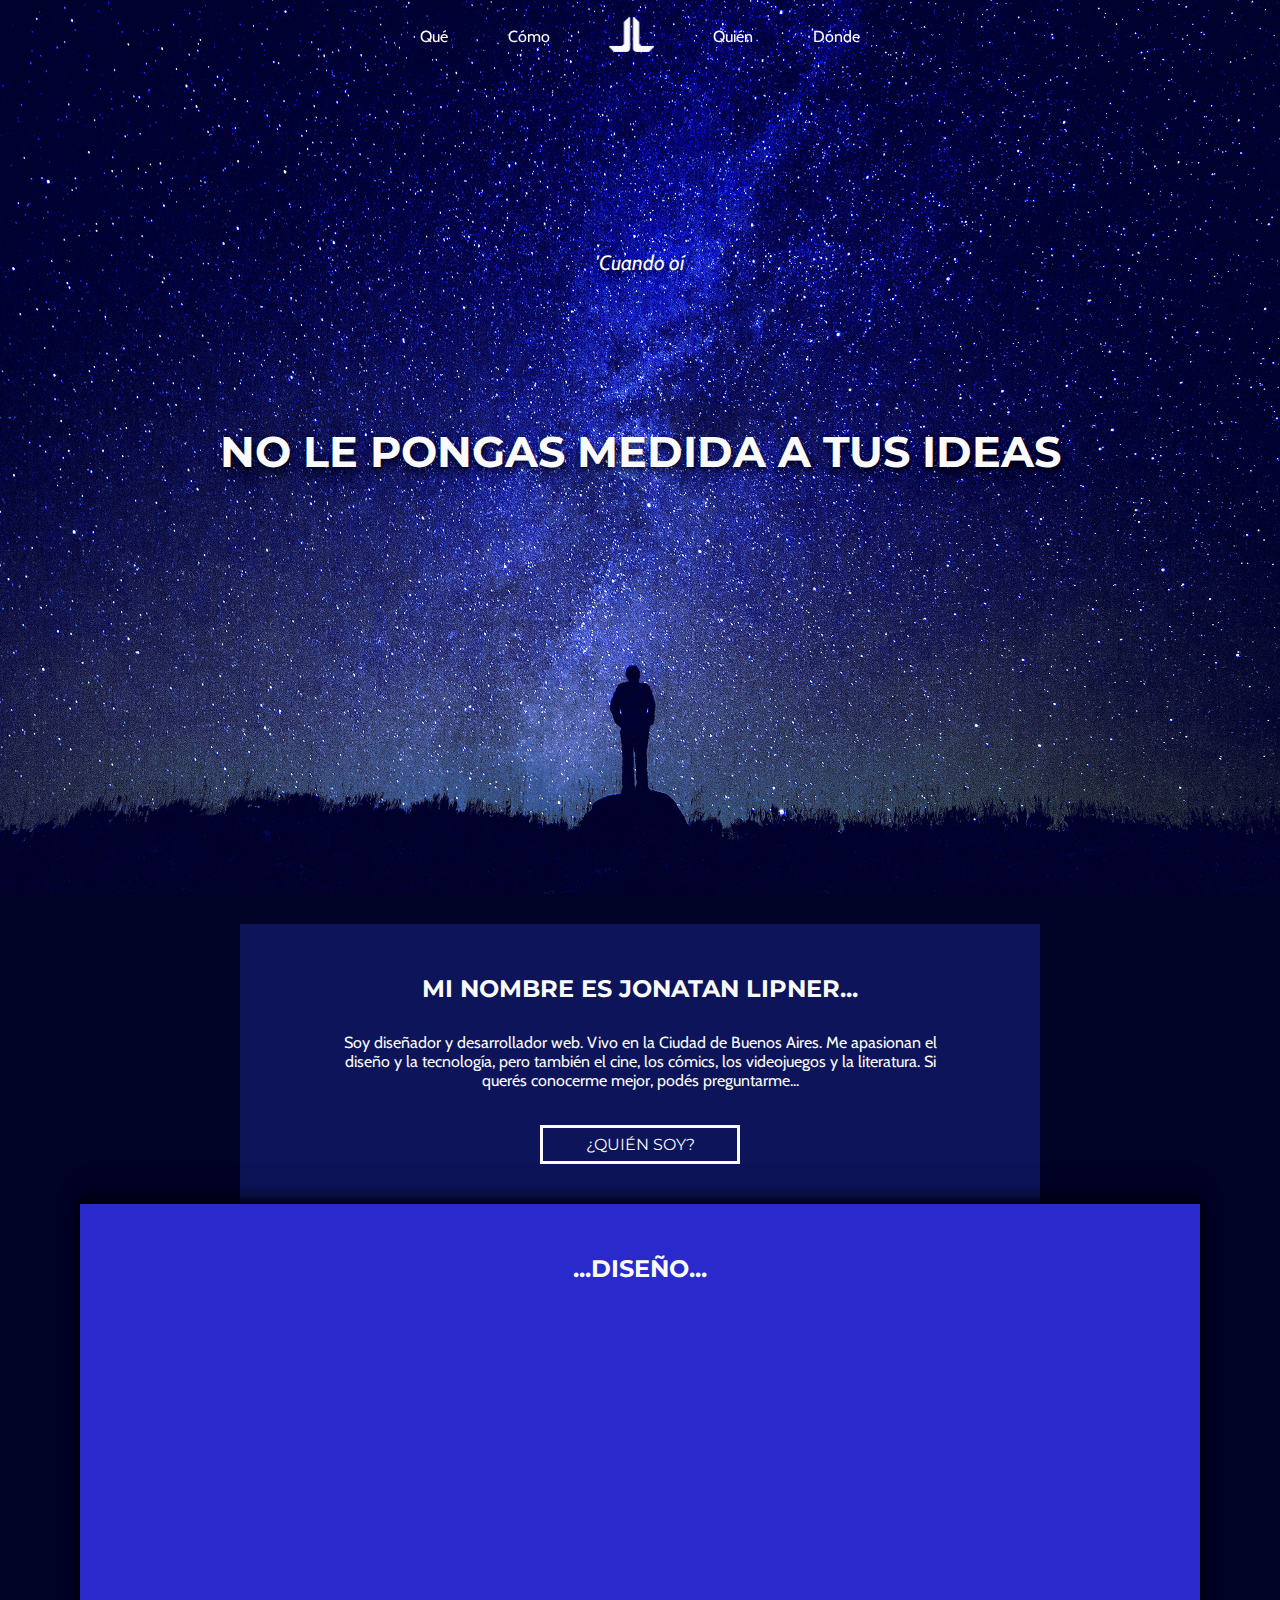
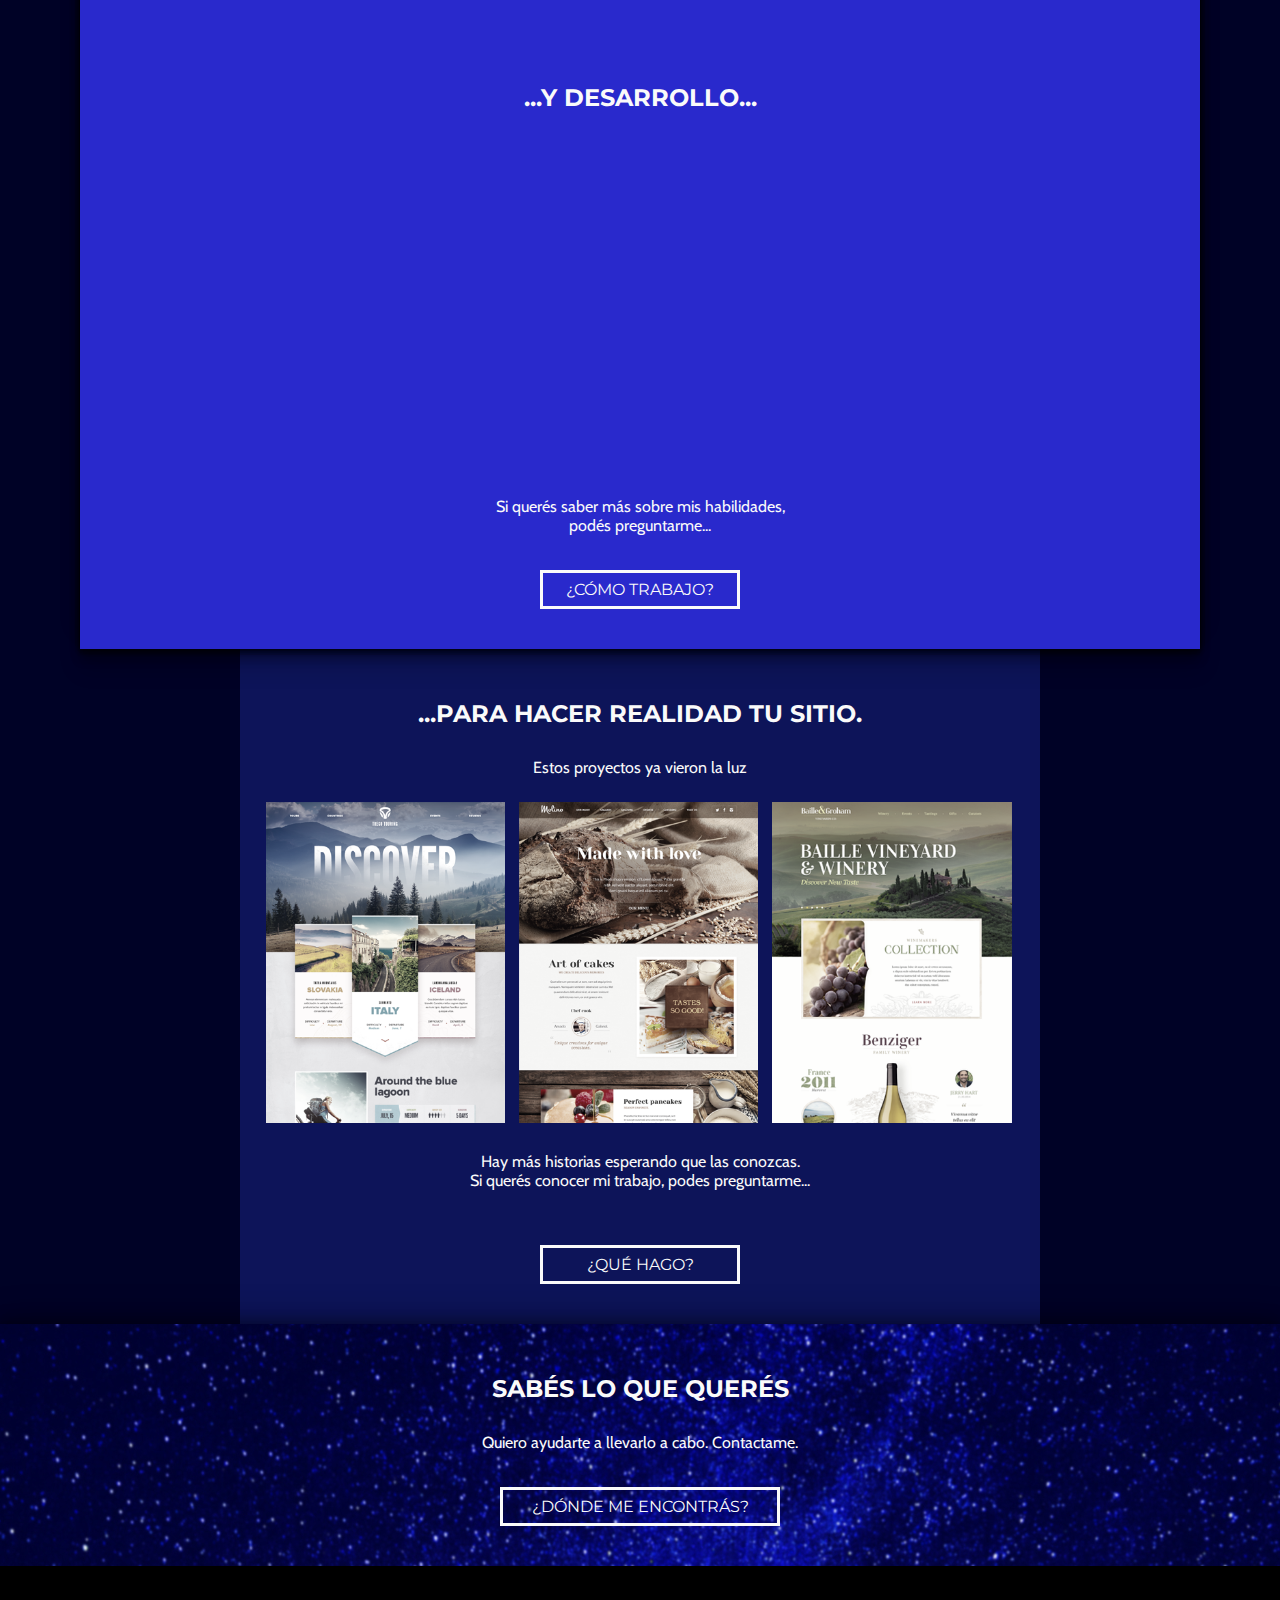
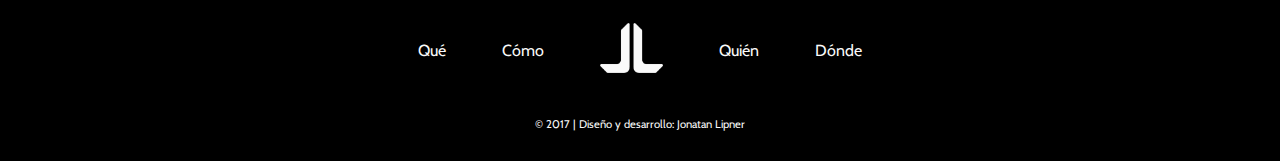
<file: index.html>
<!DOCTYPE html>
<html lang="es">
<head>
	<meta charset="utf-8">
	<link rel="icon" type="image/png" href="img/favico.png">
	<meta name="viewport" content="width=device-width, initial-scale=1.0">
	<link href="https://fonts.googleapis.com/css?family=Montserrat:700|Cabin:400,400i" rel="stylesheet"> 
	<link rel="stylesheet" type="text/css" href="stylesheets/general.css">
	<link rel="stylesheet" type="text/css" href="stylesheets/pages.css">
	<link rel="stylesheet" type="text/css" href="stylesheets/mobile.css">
	<title>Jonatan Lipner Web</title>
</head>
<body class="index">
	<header>
		<div class="head">
			<nav class="menu" id="menu">
				<ul>
					<li><a href="pages/what.html">Qué</a></li>
					<li><a href="pages/how.html">Cómo</a></li>
					<li><a href="index.html"><img src="img/logo.png" alt="Home"></a></li>
					<li><a href="pages/who.html">Quién</a></li>
					<li><a href="pages/where.html">Dónde</a></li>
				</ul>
			</nav>
		</div>
	</header>
	<div class="container">
		<div class="introcon">
			<div class="intro">
				<div class="poemcon">
					<p><span class="typed"></span>
						<!--"Cuando oí al docto astrónomo, cuando las pruebas, las figuras, fueron distribuidas en columnas ante mí, cuando me presentaron los gráficos y diagramas para sumarlos, dividirlos y medirlos, cuando sentado oí al astrónomo en la sala de lectura donde daba su conferencia entre muchos aplausos, cuán pronto e inexplicablemente me sentí cansado y harto; hasta que me levanté y me escabullí para deambular por mi cuenta, en el místico aire húmedo de la noche, y de tanto en tanto, contemplaba en perfecto silencio las estrellas."-->
					</p>
				</div>
				<div class="introtag">
					<h1>NO LE PONGAS MEDIDA A TUS IDEAS</h1>
				</div>
			</div>
		</div>
		<div class="levelone whobox">
			<h2>MI NOMBRE ES JONATAN LIPNER...</h2>
			<div class="bodytext">
				<p>Soy diseñador y desarrollador web. Vivo en la Ciudad de Buenos Aires.
					Me apasionan el diseño y la tecnología, pero también el cine, 
					los cómics, los videojuegos y la literatura.
					Si querés conocerme mejor, podés preguntarme...
				</p>
			</div>	
			<a href="pages/who.html">¿QUIÉN SOY?</a>
		</div>
		<div class="leveltwo howbox">
			<h2>...DISEÑO...</h2>
			<div class="design-devbox">
				<div class="levelthree desdev-box left">
					<nav class="indexdev">
						<ul>
							<li>
								<div class="cardcon">									<div class="card">
										<div class="front">
											<img src="img/index/stepone.jpg" alt="Tomo nota de tus ideas">
										</div>
										<div class="back">
											<img src="img/index/steponetext.jpg" alt="Tomo nota de tus ideas">
										</div>
									</div>
								</div>
							</li>
							<li>
								<div class="cardcon">
									<div class="card">
										<div class="front">
											<img src="img/index/steptwo.jpg" alt="Hago un boceto de tu proyecto">
										</div>
										<div class="back">
											<img src="img/index/steptwotext.jpg" alt="Hago un boceto de tu proyecto">
										</div>
									</div>
								</div>
							</li>
							<li>
								<div class="cardcon">
									<div class="card">
										<div class="front">
											<img src="img/index/stepthree.jpg" alt="Creo el diseño final en Photoshop">
										</div>
										<div class="back">
											<img src="img/index/stepthreetext.jpg" alt="Creo el diseño final en Photoshop">
										</div>
									</div>
								</div>
							</li>
						</ul>
					</nav>
				</div>
			</div>
			<h2>...Y DESARROLLO...</h2>
			<div class="design-devbox">
				<div class="levelthree desdev-box right">
					<nav class="indexdev">
						<ul>
							<li>
								<div class="cardcon">
									<div class="card">
										<div class="front">
											<img src="img/index/toolone.jpg" alt="HTML5 y CSS3 para el contenido y la forma">
										</div>
										<div class="back">
											<img src="img/index/toolonetext.jpg" alt="HTML5 y CSS3 para el contenido y la forma">
										</div>
									</div>
								</div>
							</li>
							<li>
								<div class="cardcon">
									<div class="card">
										<div class="front">
											<img src="img/index/tooltwo.jpg" alt="Javascript para darle vida">
										</div>
										<div class="back">
											<img src="img/index/tooltwotext.jpg" alt="Javascript para darle vida">
										</div>
									</div>	
								</div>
							</li>
							<li>
								<div class="cardcon">
									<div class="card">
										<div class="front">
											<img src="img/index/toolthree.jpg" alt="Y lo que necesites para destacar">
										</div>
										<div class="back">
											<img src="img/index/toolthreetext.jpg" alt="Y lo que necesites para destacar">
										</div>
									</div>	
								</div>
							</li>
						</ul>
					</nav>
				</div>
			</div>
			<div class="bodytext">
				<p>Si querés saber más sobre mis habilidades,<br>
				podés preguntarme...</p>
			</div>	
			<a href="pages/how.html">¿CÓMO TRABAJO?</a>
		</div>
		<div class="levelone whatbox">
			<h2>...PARA HACER REALIDAD TU SITIO.</h2>
			<p>Estos proyectos ya vieron la luz</p>
			<div class="projects">
				<img src="img/samples/sites/sitefive.png" alt="Sitio uno">
				<img src="img/samples/sites/sitefour.png" alt="Sitio dos">
				<img src="img/samples/sites/sitetwo.png" alt="Sitio tres">
			</div>
			<div class="bodytext">
				<p>Hay más historias esperando que las conozcas.<br> 
			Si querés conocer mi trabajo, podes preguntarme...</p>
			</div>
			<a href="pages/what.html">¿QUÉ HAGO?</a>	
		</div>
		<div class="levelone mobiwhatbox">
			<h2>...PARA HACER REALIDAD TU SITIO.</h2>
			<p>Estos proyectos ya vieron la luz</p>
			<div class="descriptimg">
				<div class="sample">
					<img class='img' data-project='bee' src="img/samples/sites/sitesix.png" alt="Imagen sitio">
					<img class='img' data-project='crow' src="img/samples/sites/sitetwo.png" alt="Imagen sitio">
					<img class='img selected' data-project='fox' src="img/samples/sites/sitefour.png" alt="Imagen sitio">
				</div>
				<nav class="sampleviews">
					<ul>
						<li class="button selected" data-project='fox'>Vista 1</li>
						<li class="button" data-project='bee'>Vista 2</li>
						<li class="button" data-project='crow'>Vista 3</li>
					</ul>
				</nav>	
			</div>
			<div class="bodytext">
				<p>Hay más historias esperando que las conozcas.<br> 
			Si querés conocer mi trabajo, podés preguntarme.</p>
			</div>
			<a href="pages/what.html">¿QUÉ HAGO?</a>	
		</div>
		<div class="levelone wherecon">
			<h2>SABÉS LO QUE QUERÉS</h2>
			<div class="bodytext">
				<p>Quiero ayudarte a llevarlo a cabo. Contactame.</p>
			</div>
			<div class="wherebutton">
				<a href="pages/where.html">¿DÓNDE ME ENCONTRÁS?</a>
			</div>	
		</div>
	</div>
	<footer>
		<div class="foot">
			<nav class="footnav">
				<ul>
					<li><a href="pages/what.html">Qué</a></li>
					<li><a href="pages/how.html">Cómo</a></li>
					<li><a href="index.html"><img src="img/logo.png" alt="Home"></a></li>
					<li><a href="pages/who.html">Quién</a></li>
					<li><a href="pages/where.html">Dónde</a></li>
				</ul>
			</nav>
			<p>&copy; 2017 | Diseño y desarrollo: Jonatan Lipner</p>
		</div>
	</footer>

	<script src="https://ajax.googleapis.com/ajax/libs/jquery/2.1.1/jquery.min.js"></script>
	<script src="js/javascript.js"></script>
	<script src='js/select.js'></script>
	<script src="js/typed.min.js"></script>
		<script> 
			var options = {
				strings: ["'Cuando oí al docto astrónomo,^350 cuando las pruebas,^350 las figuras,^350 fueron distribuidas en columnas ante mí,^350 cuando me presentaron los gráficos y diagramas para sumarlos,^350 dividirlos y medirlos,^350 cuando sentado oí al astrónomo en la sala de lectura donde daba su conferencia entre muchos aplausos,^350 cuán pronto e inexplicablemente me sentí cansado y harto;^350 hasta que me levanté y me escabullí para deambular por mi cuenta,^350 en el místico aire húmedo de la noche,^350 y de tanto en tanto,^350 contemplaba en perfecto silencio las estrellas.'"],
				typeSpeed: 45,
				showCursor: false
			}

			var typed = new Typed(".typed", options);
</script>
</body>
</html>
</file>
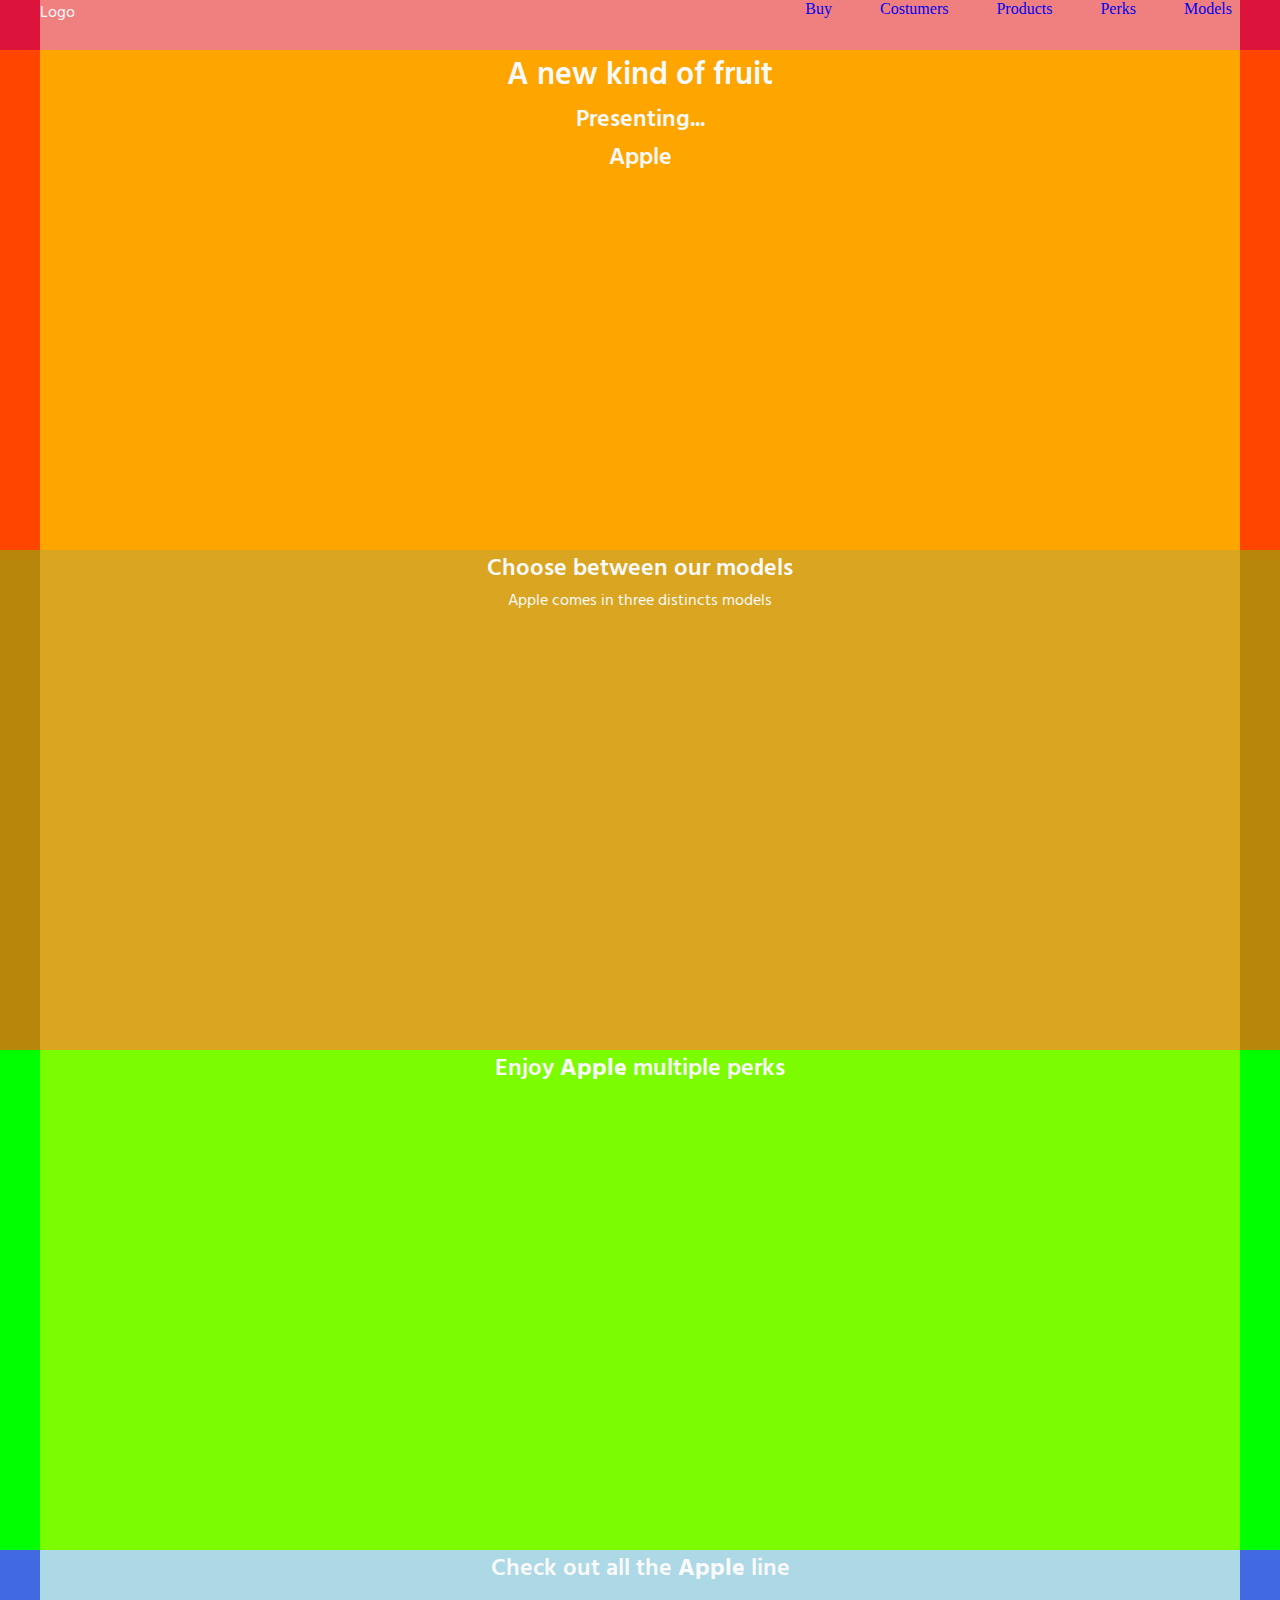
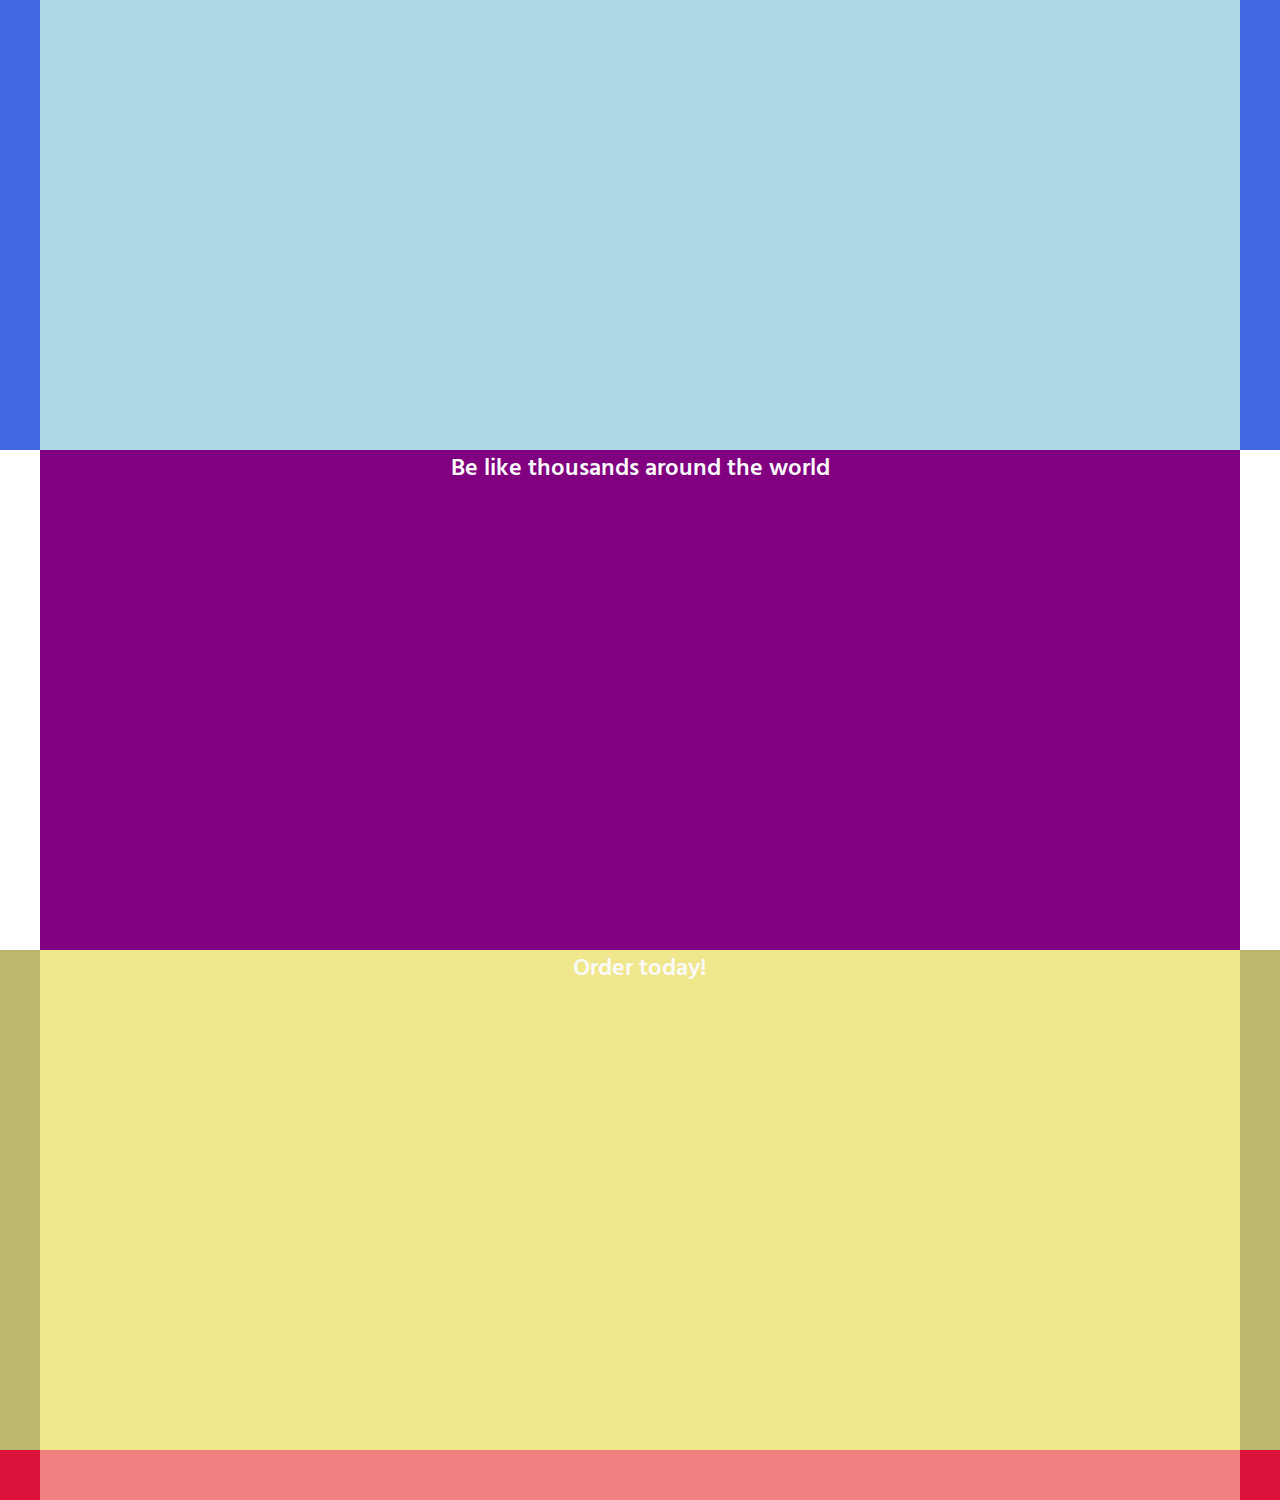
<file: Apple/index.html>
<!DOCTYPE html>
<html lang="es">
	<head>
		<meta charset="utf-8">
		<link href="https://fonts.googleapis.com/css?family=Hind:300,600" rel="stylesheet">
		<link rel="stylesheet" type="text/css" href="style.css">
		<title>Apple</title>
	</head>
	<body>
		<header>
			<div class="head">
				<div class="logo">
					<p>Logo</p>
				</div>
				<div class="menu">
					<ul>
						<li><a href="#models">Models</a></li>
						<li><a href="#perks">Perks</a></li>
						<li><a href="#products">Products</a></li>
						<li><a href="#costumers">Costumers</a></li>
						<li><a href="#buy">Buy</a></li>
					</ul>
				</div>
			</div>
		</header>
		<div class="container">
			<div class="sectcon introcon" id="intro">
				<div class="intro">
					<h1>A new kind of fruit</h1>
					<h2>Presenting...</h2>
					<h2>Apple</h2>
				</div>
			</div>
			<div class="sectcon modelcon" id="models">
				<div class="models">
					<h2>Choose between our models</h2>
					<p>Apple comes in three distincts models</p>
					<!-- Classic Red, Fresh Green, Luxury Gold-->
				</div>
			</div>
			<div class="sectcon perkcon" id="perks">
				<div class="perks">
					<h2>Enjoy <strong>Apple</strong> multiple perks</h2>
					<!--Simple css-->
				</div>
			</div>
			<div class="sectcon productcon" id="products">
				<div class="products">
					<h2>Check out all the <strong>Apple</strong> line</h2>
					<!--JQuery to manipulate img trought a ul-->
				</div>
			</div>
			<div class="sectcon customercon" id="costumers">
				<div class="costumers">
					<h2>Be like thousands around the world</h2>
					<!--JQuery testimonial carousel-->
				</div>
			</div>
			<div class="sectcon buycon" id="buy">
				<div class="buy">
					<h2>Order today!</h2>
					<div class="optionscon">
						<div class="option">
							
						</div>
						<div class="option">
							
						</div>
						<div class="option">
							
						</div>
					</div>
				</div>
			</div>
		</div>
		<footer>
			<div class="foot">
				<div class="free">

				</div>
				<div class="footnav">
				
				</div>
			</div>	
		</footer>
	</body>
</html>
</file>
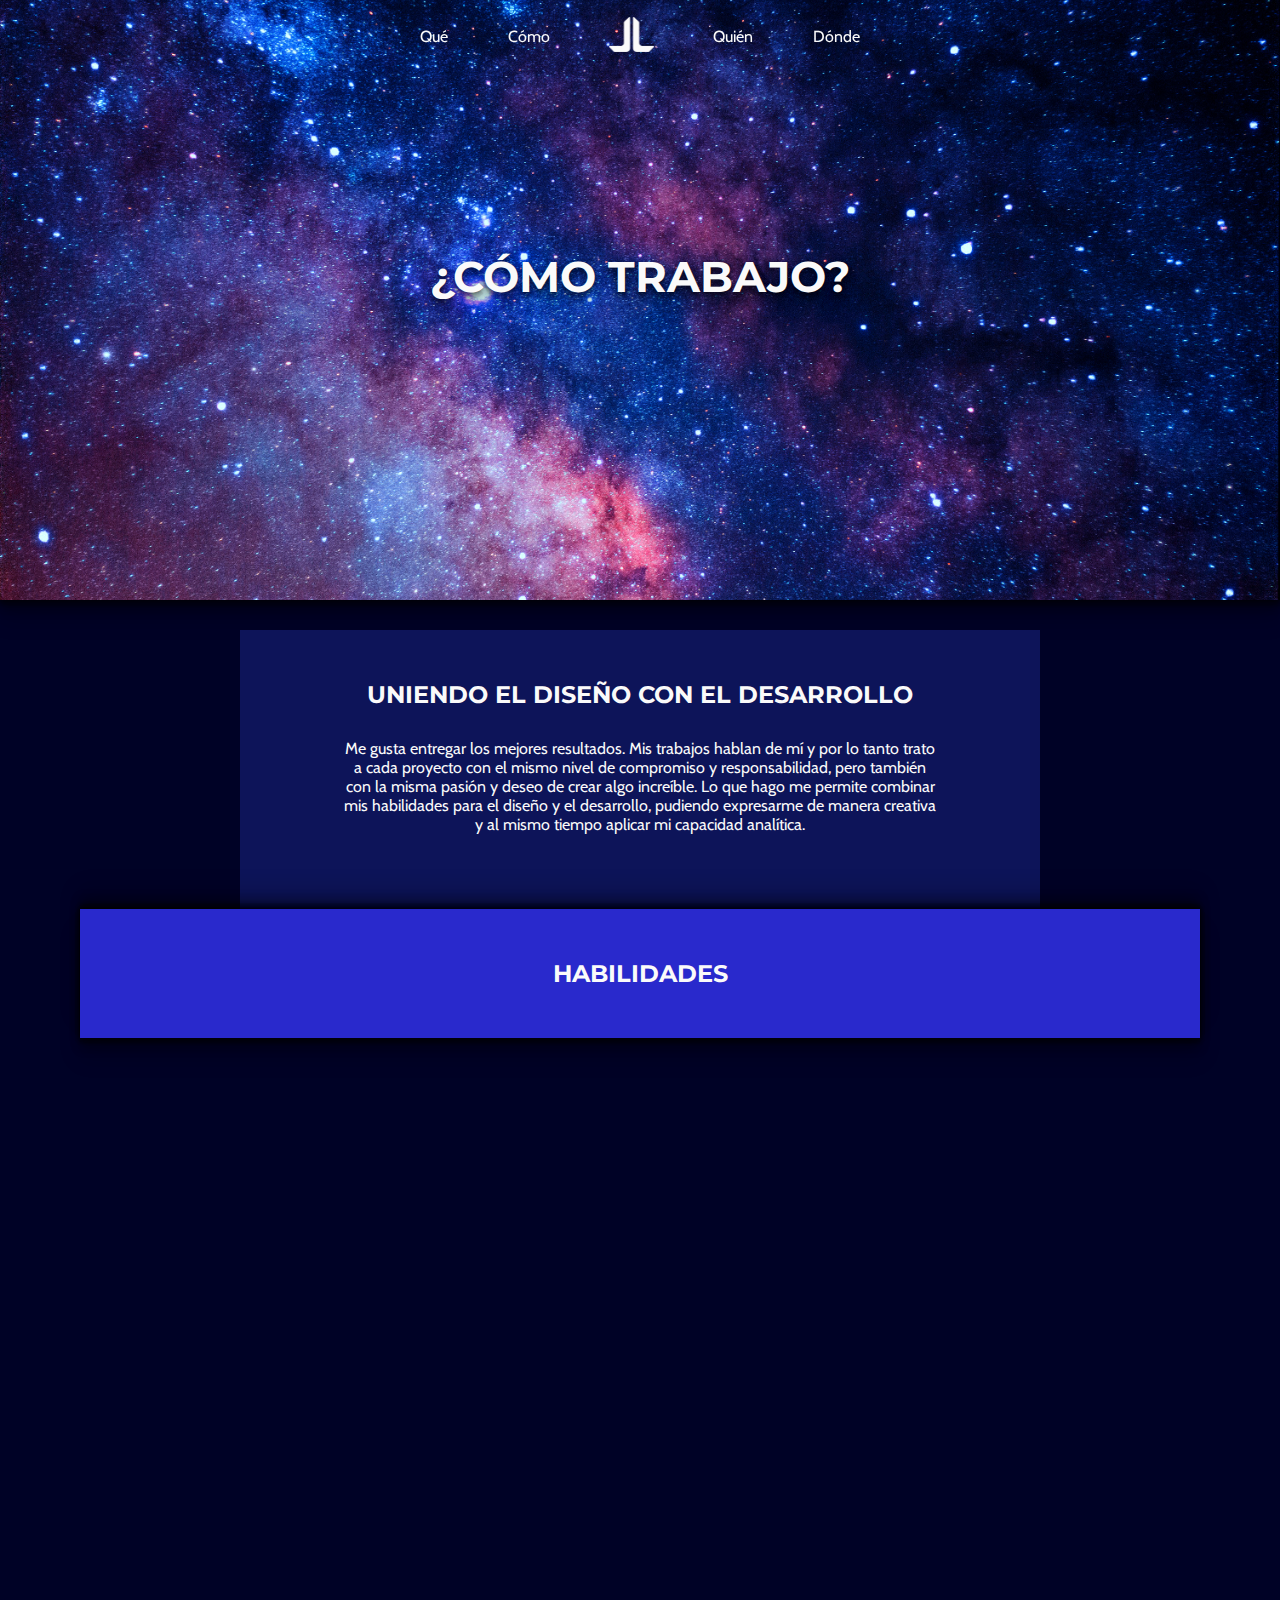
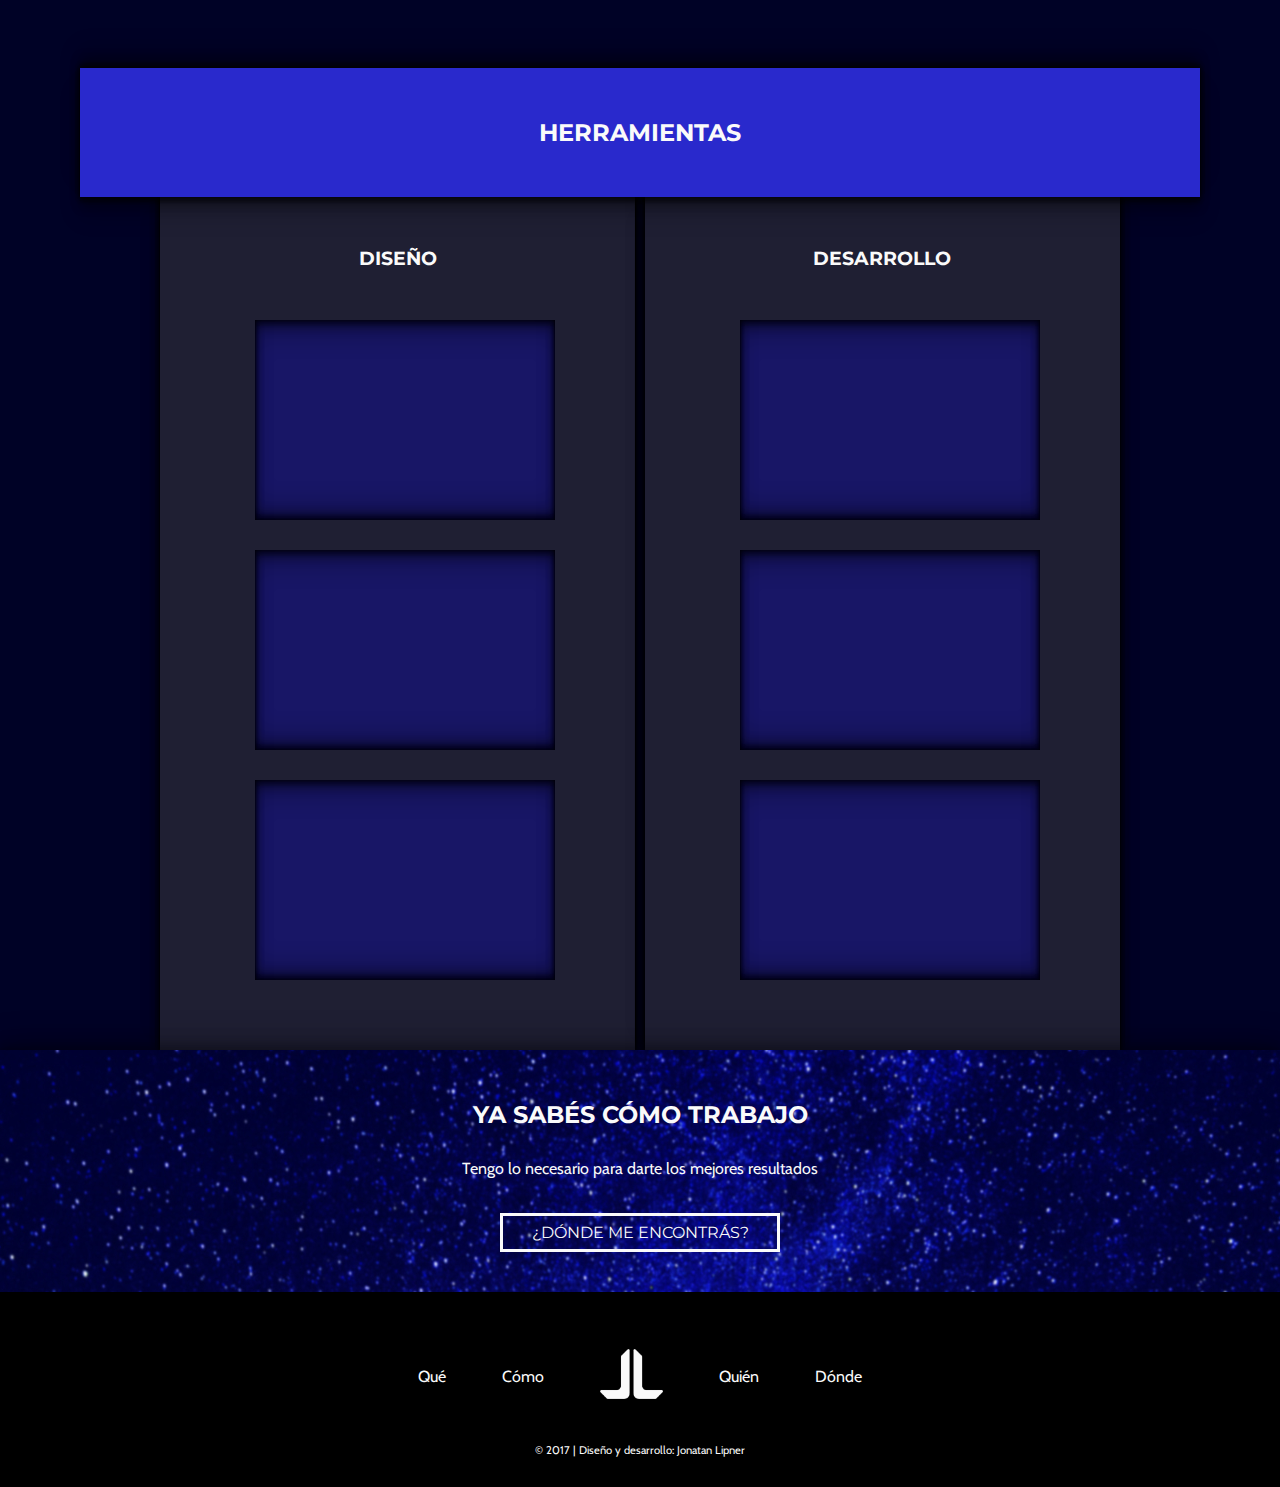
<file: pages/how.html>
<!DOCTYPE html>
<html lang="es">
<head>
	<meta charset="utf-8">
	<link rel="icon" type="image/png" href="img/favico.png">
	<meta name="viewport" content="width=device-width, initial-scale=1.0">
	<link href="https://fonts.googleapis.com/css?family=Montserrat:700|Cabin:400,400i" rel="stylesheet">  
	<link rel="stylesheet" type="text/css" href="../stylesheets/general.css">
	<link rel="stylesheet" type="text/css" href="../stylesheets/pages.css">
	<link rel="stylesheet" type="text/css" href="../stylesheets/mobile.css">
	<title>Cómo</title>
</head>
<body class="how">
	<header>
		<div class="head">
			<nav class="menu" id="menu">
				<ul>
					<li><a href="what.html">Qué</a></li>
					<li><a href="how.html">Cómo</a></li>
					<li><a href="../index.html"><img src="../img/logo.png" alt="Home"></a></li>
					<li><a href="who.html">Quién</a></li>
					<li><a href="where.html">Dónde</a></li>
				</ul>
			</nav>
		</div>
	</header>
	<div class="container">
		<div class="introcon">
			<div class="intro">
				<div class="introtag">
					<h1>¿CÓMO TRABAJO?</h1>
				</div>
			</div>
		</div>
		<div class="levelone whobox">
			<h2>UNIENDO EL DISEÑO CON EL DESARROLLO</h2>
			<div class="bodytext">
				<p>Me gusta entregar los mejores resultados. Mis trabajos hablan de mí y por lo tanto trato a cada proyecto con el mismo nivel de compromiso y responsabilidad, pero también con la misma pasión y deseo de crear algo increíble. Lo que hago me permite combinar mis habilidades para el diseño y el desarrollo, pudiendo expresarme de manera creativa y al mismo tiempo aplicar mi capacidad analítica.
				</p>
			</div>	
		</div>
		<div class="leveltwo howbox">
			<h2>HABILIDADES</h2>	
		</div>
		<div class="levelone magicboxcon">
			<div class="levelone skillbox left">
				<div class="skill skillone">
					<div class="mask">  
					<h2>CREATIVIDAD</h2>  
					    <p>Busco siempre la forma más creativa de mostrar la información y navegar a través de ella. No temo desafiar lo establecido. Me alimento de todo lo que juego,leo, veo y escucho para desarmarlo, rearmarlo y crear cosas que no se hayan visto antes. Y si alguien ya lo está haciendo, busco la manera de darle el toque de identidad que el cliente necesita.</p>  
					</div>	
				</div>
				<div class="skill skillthree">
					<div class="mask">  
					<h2>ATENCIÓN AL DETALLE</h2>  
					    <p>Dicen que el buen diseño se nota a simple vista, pero el gran diseño es invisible. Funciona tan bien que es como si no estuviera ahí. Para lograr eso, hace falta revisar los puntos de todas las íes. Nada puede estar fuera de su lugar, ni un pixel de más. Si no es la vía más rápida al éxito, sin dudas es la más segura, porque el secreto del éxito reside en los detalles.</p>  
					</div>	
				</div>
			</div>
			<div class="levelone skillbox right">
				<div class="skill skilltwo">
					<div class="mask">  
					<h2>PENSAMIENTO ANALÍTICO</h2>  
					    <p>Lo más importante para mí es escuchar las necesidades del cliente. Saber qué quiere. Qué espera de su proyecto. Tomo su visión y me pregunto qué es lo que hace falta para llevarla a cabo. Pongo a trabajar los engranajes en mi cabeza para asegurarme de que todo haga lo que debe hacer de la forma más eficiente posible.</p> 
					</div>		
				</div>
				<div class="skill skillfour">
					<div class="mask">  
					<h2>INGENIO</h2>  
					    <p>Entender cómo funcionan las cosas y entender cómo hacerlas funcionar no alcanza para que un proyecto sea exitoso. Es necesario siempre pensar fuera de la caja, más allá de los límites de nuestras ideas preconcebidas. Veo a cada proyecto como un desafío que requiere de pensamiento lateral para dar todo lo que puede de sí.</p> 
					</div>		
				</div>
			</div>	
		</div>
		<div class="leveltwo howbox">
			<h2>HERRAMIENTAS</h2>	
		</div>
		<div class="levelone magicboxcon">
			<div class="leveltwo magicbox left">
				<h3>DISEÑO</h3>
				<div class="outer">
					<div class="inner toolone">
						<div class="mask">  
						   	<h2>LÁPIZ Y PAPEL</h2>  
						   	<p>Porque lo básico nunca pasa de moda, siempre tengo a mano lápiz y papel para bajar las ideas antes de siquiera prender la computadora.</p>  
						</div>
					</div>
				</div>
				<div class="outer">
					<div class="inner tooltwo">
						<div class="mask">  
						   	<h2>PHOTOSHOP</h2>  
						   	<p>Cuando todo está en su lugar, es necesario Photoshop para darle la forma final al sitio, y poder verlo antes de ninguna línea de código.</p>  
						</div>  
					</div>
				</div>
				<div class="outer">
					<div class="inner toolthree">
						<div class="mask">  
						   	<h2>PROTOTIPOS</h2>  
						   	<p>A veces es necesario ver las páginas en acción lo antes posible. Para saber cómo se va a comportar el sitio antes de implementarlo, realizo un prototipo que te ayuda a navegarlo como si ya estuviera en la web</p>  
						</div>
					</div>
				</div>		
			</div>
			<div class="leveltwo magicbox right">
				<h3>DESARROLLO</h3>
				<div class="outer">
					<div class="inner toolone">
						<div class="mask">  
						   	<h2>HTML5 Y CSS3</h2>  
						   	<p>Los lenguajes de marcado son la base de todo sitio. Con ellos estructuro lo que van a ver tus visitas y cómo van a verlo para que tengan la mejor experiencia.</p>  
						</div>
					</div>
				</div>
				<div class="outer">
					<div class="inner tooltwob">
						<div class="mask">  
						   	<h2>JAVASCRIPT</h2>  
						   	<p>Si HTML es el contenido y CSS la forma, Javascript es sin duda alguna el alma de los proyectos, la llama que los anima. A través de sus librerías, puedo conseguir que tu sitio se comporte exactamente como querés.</p>  
						</div>
					</div>
				</div>
				<div class="outer">
					<div class="inner toolthree">
						<div class="mask">  
						   	<h2>PHP, SQL, CMS</h2>  
						   	<p>Si tu sitio lo necesita, puedo usar PHP para darte nuevas funcionalidades, SQL para crear bases de datos y sitios como Wordpress para gestionar los contenidos.</p>  
						</div>
					</div>
				</div>			
			</div>
		</div>	
		<div class="levelone wherecon">
			<h2>YA SABÉS CÓMO TRABAJO</h2>
			<div class="bodytext">
				<p>Tengo lo necesario para darte los mejores resultados</p>
			</div>
			<div class="wherebutton">
				<a href="where.html">¿DÓNDE ME ENCONTRÁS?</a>
			</div>	
		</div>
	</div>
	<footer>
		<div class="foot">
			<nav class="footnav">
				<ul>
					<li><a href="what.html">Qué</a></li>
					<li><a href="how.html">Cómo</a></li>
					<li><a href="../index.html"><img src="../img/logo.png" alt="Home"></a></li>
					<li><a href="who.html">Quién</a></li>
					<li><a href="where.html">Dónde</a></li>
				</ul>
			</nav>
			<p>&copy; 2017 | Diseño y desarrollo: Jonatan Lipner</p>
		</div>
	</footer>
	<script src="https://ajax.googleapis.com/ajax/libs/jquery/2.1.1/jquery.min.js"></script>
	<script src="../js/javascript.js"></script>
</body>
</html>
</file>
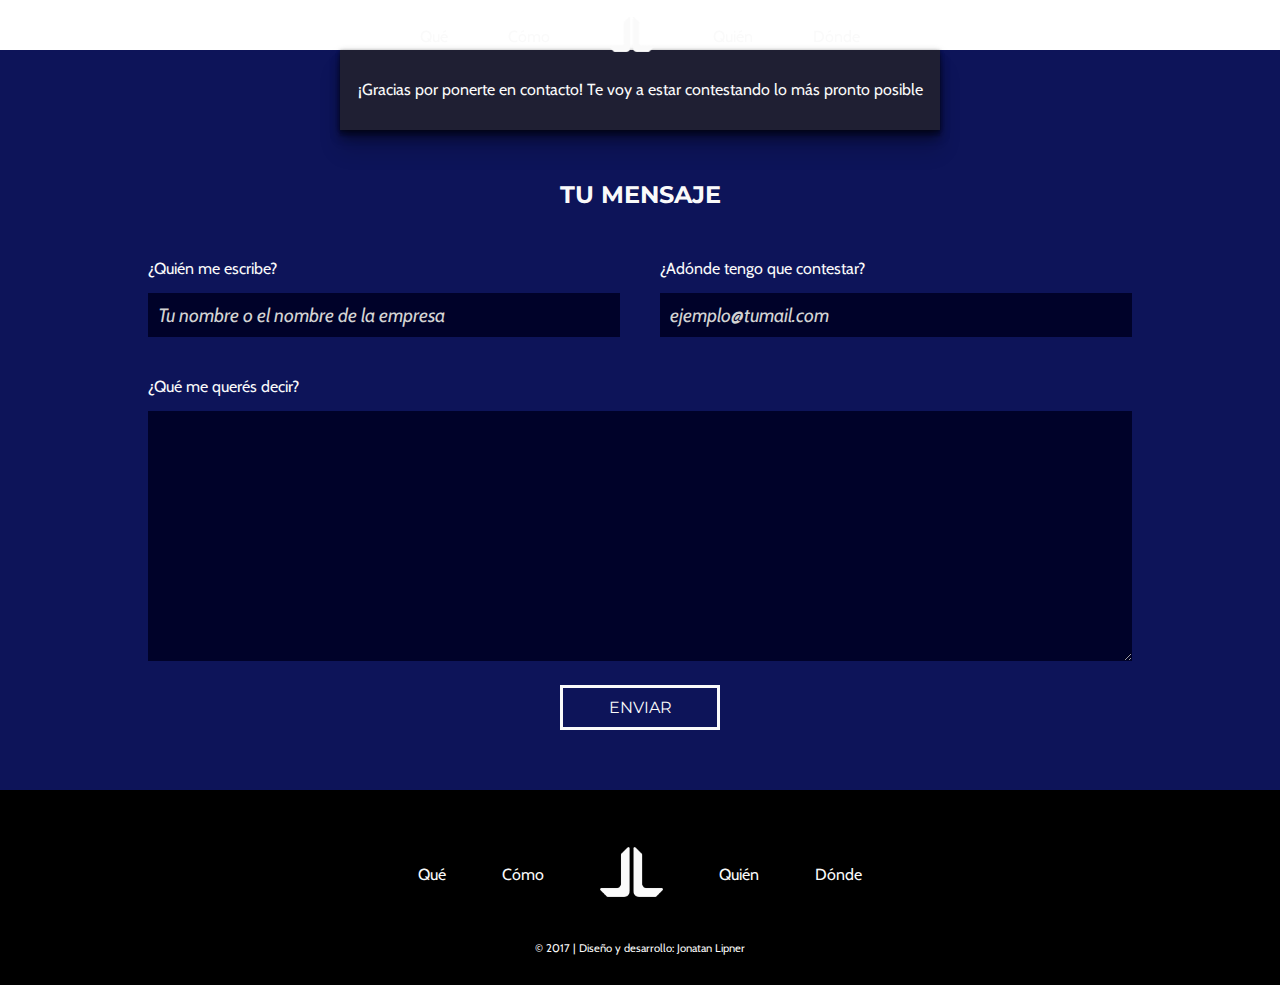
<file: pages/received.html>
<!DOCTYPE html>
<html lang="es">
<head>
	<meta charset="utf-8">
	<link rel="icon" type="image/png" href="img/favico.png">
	<link href="https://fonts.googleapis.com/css?family=Montserrat:700|Cabin:400,400i" rel="stylesheet"> 
	<link rel="stylesheet" type="text/css" href="../stylesheets/general.css">
	<link rel="stylesheet" type="text/css" href="../stylesheets/pages.css">
	<title>Dónde</title>
</head>
<body class="where">
	<header>
		<div class="head">
			<nav class="menu">
				<ul>
					<li><a href="what.html">Qué</a></li>
					<li><a href="how.html">Cómo</a></li>
					<li><a href="../index.html"><img src="../img/logo.png"></a></li>
					<li><a href="who.html">Quién</a></li>
					<li><a href="where.html">Dónde</a></li>
				</ul>
			</nav>
		</div>
	</header>
	<div class="container">
		<div class="introcon">
			
		</div>
		<div class="levelone formcon">
			<div class="levelthree received">
				<p>¡Gracias por ponerte en contacto! Te voy a estar contestando lo más pronto posible</p>
			</div>
			<h2>TU MENSAJE</h2>
			<div class="formbox">
				<form action="received.html" method="post">
					<div class="whowrites left">
						<p>¿Quién me escribe?</p>
						<input type="text" name="name" value="Tu nombre o el nombre de la empresa"/>
					</div>	
					<div class="writeremail right">
						<p>¿Adónde tengo que contestar?</p>
						<input type="email" name="email" value="ejemplo@tumail.com">
					</div>
					<div class="themessage left">
						<p>¿Qué me querés decir?</p>
						<textarea class="msg" name="message" placeholder="Una palabra a la vez...">						
						</textarea>
					</div>
					<div class="submit">
						<input type="submit" value="ENVIAR">
					</div>
				</form>
			</div>
		</div>
		<div class="levelthree socialcon">
			
		</div>
	</div>
	<footer>
		<div class="foot">
			<nav class="footnav">
				<ul>
					<li><a href="what.html">Qué</a></li>
					<li><a href="how.html">Cómo</a></li>
					<li><a href="../index.html"><img src="../img/logo.png"></a></li>
					<li><a href="who.html">Quién</a></li>
					<li><a href="where.html">Dónde</a></li>
				</ul>
			</nav>
			<p>&copy; 2017 | Diseño y desarrollo: Jonatan Lipner</p>
		</div>
	</footer>
</body>
</html>
</file>
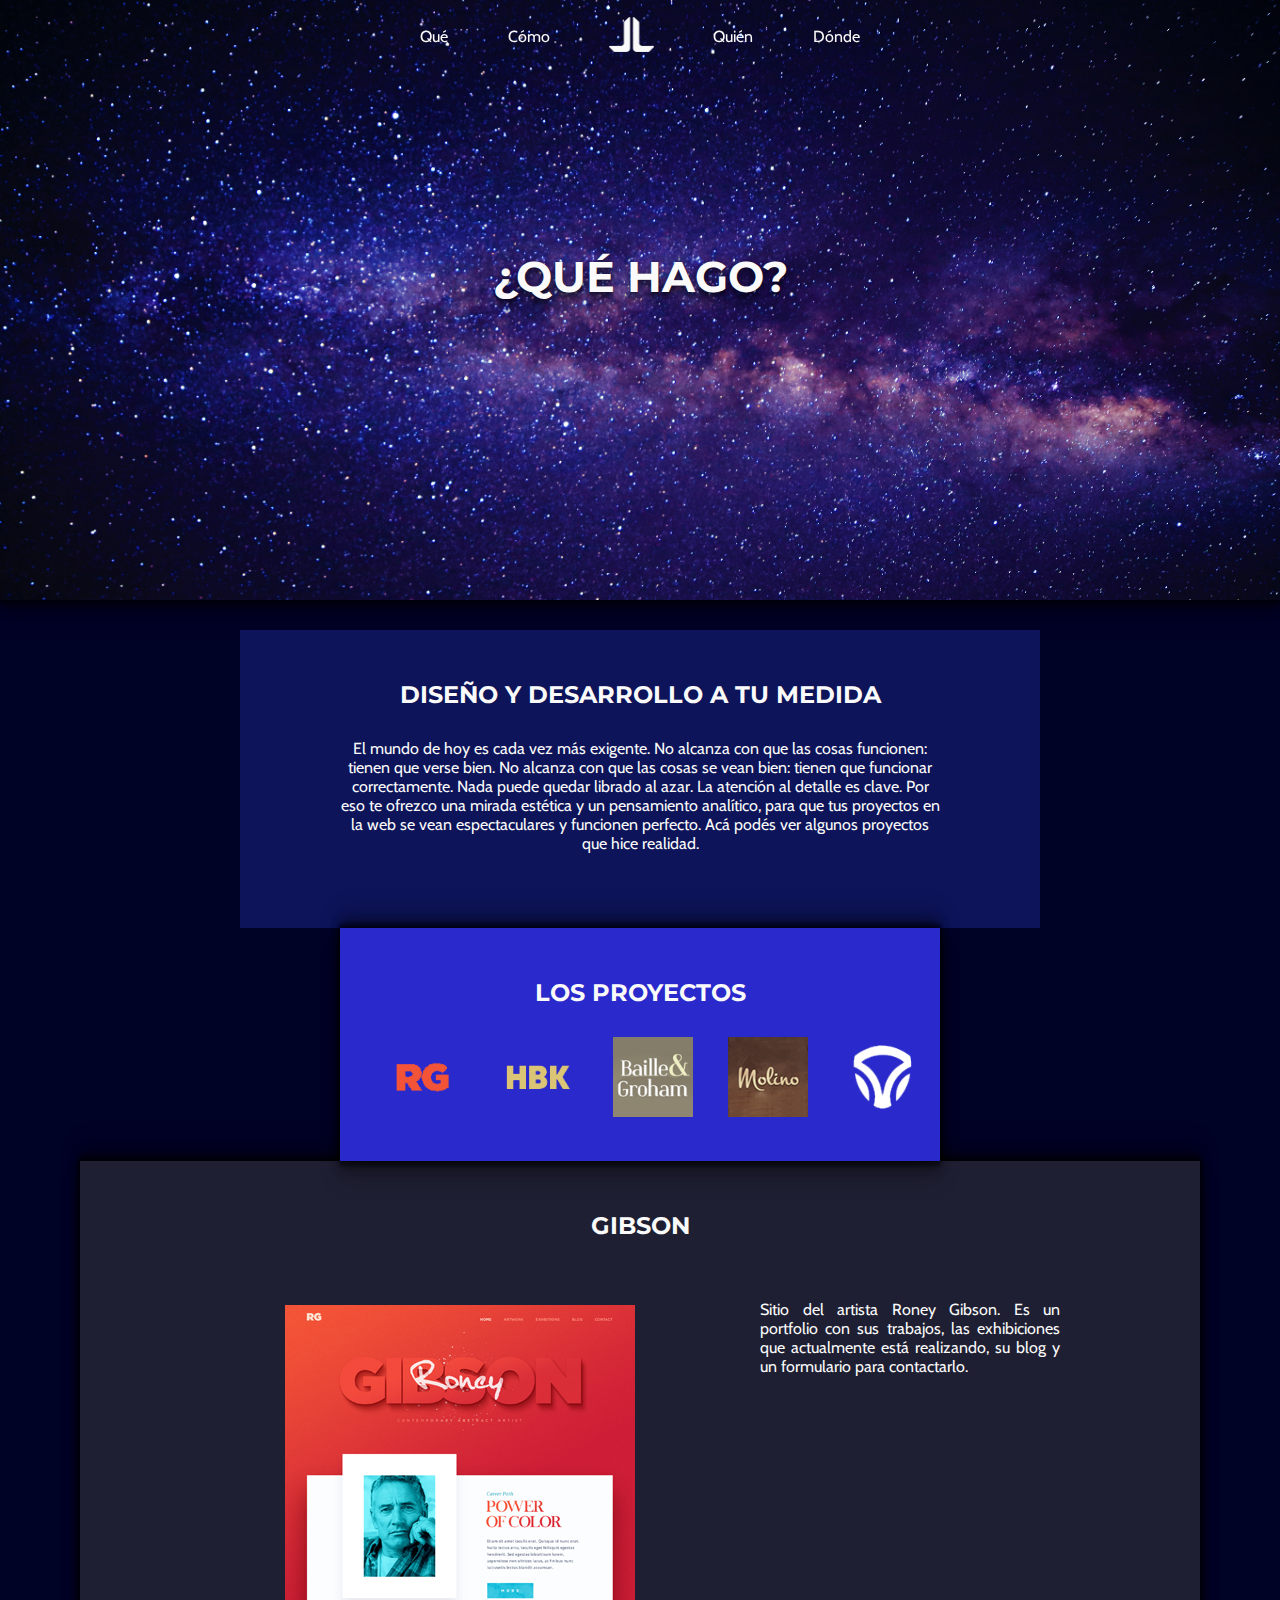
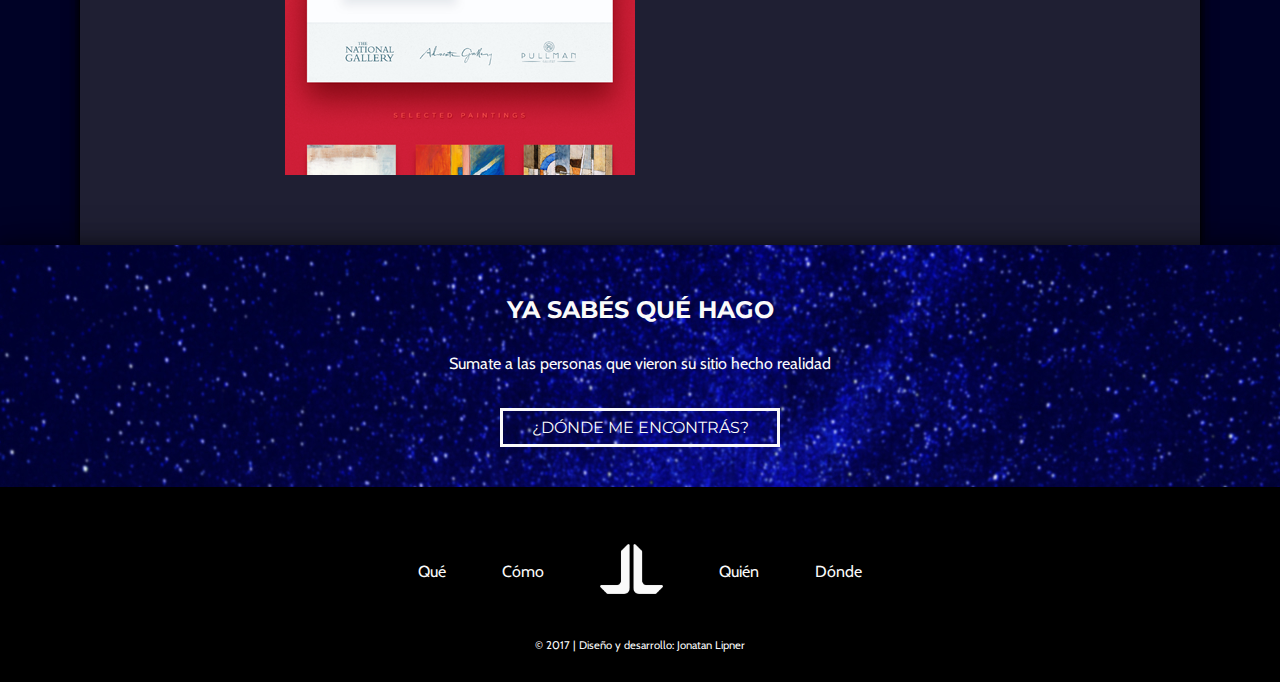
<file: pages/what.html>
<!DOCTYPE html>
<html lang="es">
<head>
	<meta charset="utf-8">
	<link rel="icon" type="image/png" href="img/favico.png">
	<meta name="viewport" content="width=device-width, initial-scale=1.0">
	<link href="https://fonts.googleapis.com/css?family=Montserrat:700|Cabin:400,400i" rel="stylesheet">  
	<link rel="stylesheet" type="text/css" href="../stylesheets/general.css">
	<link rel="stylesheet" type="text/css" href="../stylesheets/pages.css">
	<link rel="stylesheet" type="text/css" href="../stylesheets/mobile.css">
	<title>Qué</title>
</head>
<body class="what">
	<header>
		<div class="head">
			<nav class="menu" id="menu">
				<ul>
					<li><a href="what.html">Qué</a></li>
					<li><a href="how.html">Cómo</a></li>
					<li><a href="../index.html"><img src="../img/logo.png" alt="Home"></a></li>
					<li><a href="who.html">Quién</a></li>
					<li><a href="where.html">Dónde</a></li>
				</ul>
			</nav>
		</div>
	</header>
	<div class="container">
		<div class="introcon">
			<div class="intro">
				<div class="introtag">
					<h1>¿QUÉ HAGO?</h1>
				</div>
			</div>
		</div>
		<div class="levelone whobox">
			<h2>DISEÑO Y DESARROLLO A TU MEDIDA</h2>
			<div class="bodytext">
				<p>El mundo de hoy es cada vez más exigente. No alcanza con que las cosas funcionen: tienen que verse bien. No alcanza con que las cosas se vean bien: tienen que funcionar correctamente. Nada puede quedar librado al azar. La atención al detalle es clave. Por eso te ofrezco una mirada estética y un pensamiento analítico, para que tus proyectos en la web se vean espectaculares y funcionen perfecto. Acá podés ver algunos proyectos que hice realidad.
				</p>
			</div>		
		</div>			
		<div class="leveltwo howbox">
			<h2>LOS PROYECTOS</h2>
			<nav class="carrousample">
				<ul>
					<li>
						<div class="sitebox button selected" data-project='key'>
							<img src="../img/samples/logos/sampleone.png" alt="Logo uno">
						</div>
					</li>
					<li>
						<div class="sitebox button" data-project='bee'>
							<img src="../img/samples/logos/sampletwo.png" alt="Logo dos">
						</div>
					</li>
					<li>
						<div class="sitebox button" data-project='crow'>
							<img src="../img/samples/logos/samplethree.png" alt="Logo tres">
						</div>
					</li>
					<li>
						<div class="sitebox button" data-project='fox'>
							<img src="../img/samples/logos/samplefour.png" alt="Logo cuatro">
						</div>
					</li>
					<li>
						<div class="sitebox button" data-project='polygon'>
							<img src="../img/samples/logos/samplefive.png" alt="Logo cinco">
						</div>
					</li>
				</ul>
			</nav>	
		</div>			
		<div class="leveltwo descriptcon">
			<h2 class="title selected" data-project='key'>GIBSON</h2>
			<h2 class="title" data-project='bee'>HBK</h2>
			<h2 class="title" data-project='crow'>BAILLER&GROHAM</h2>
			<h2 class="title" data-project='fox'>MOLINO</h2>
			<h2 class="title" data-project='polygon'>TREGO TOURING</h2>
			<div class="descriptbox">
				<div class="descriptimg">
					<div class="sample">
						<img class='img selected' data-project='key' data-view='first' src="../img/samples/sites/sitethree.png" alt="Imagen sitio">
						<!--<img class='img' data-project='key' data-view='second' src="../img/samples/sites/sitethreeb.png" alt="Imagen sitio">
						<img class='img' data-project='key' data-view='third' src="../img/samples/sites/sitethreec.png" alt="Imagen sitio">-->
						<img class='img' data-project='bee' data-view='first' src="../img/samples/sites/sitesix.png" alt="Imagen sitio">
						<!--<img class='img' data-project='bee' data-view='second' src="../img/samples/sites/sitesixb.png" alt="Imagen sitio">
						<img class='img' data-project='bee' data-view='third' src="../img/samples/sites/sitesixc.png" alt="Imagen sitio">-->
						<img class='img' data-project='crow' data-view='first' src="../img/samples/sites/sitetwo.png" alt="Imagen sitio">
						<!--<img class='img' data-project='crow' data-view='second' src="../img/samples/sites/sitetwob.png" alt="Imagen sitio">
						<img class='img' data-project='crow' data-view='third' src="../img/samples/sites/sitetwoc.png" alt="Imagen sitio">-->
						<img class='img' data-project='fox' data-view='first' src="../img/samples/sites/sitefour.png" alt="Imagen sitio">
						<!--<img class='img' data-project='fox' data-view='second' src="../img/samples/sites/sitefourb.png" alt="Imagen sitio">
						<img class='img' data-project='fox' data-view='third' src="../img/samples/sites/sitefourc.png" alt="Imagen sitio">-->
						<img class='img' data-project='polygon' data-view='first' src="../img/samples/	sites/sitefive.png" alt="Imagen sitio">
						<!--<img class='img' data-project='polygon' data-view='second' src="../img/samples/	sites/sitefiveb.png" alt="Imagen sitio">
						<img class='img' data-project='polygon' data-view='third' src="../img/samples/	sites/sitefivec.png" alt="Imagen sitio">-->
					</div>
					<!--<nav class="sampleviews">
						<ul>
							<li class="view selected" data-view='first'>Vista 1</li>
							<li class="view" data-view='second'>Vista 2</li>
							<li class="view" data-view='third'>Vista 3</li>
						</ul>
					</nav>-->
				</div>
				<div class="descripttext">
					<div class="descript selected" data-project='key'>
						<p>Sitio del artista Roney Gibson. Es un portfolio con sus trabajos, las exhibiciones que actualmente está realizando, su blog y un formulario para contactarlo.</p>
					</div>
					<div class="descript" data-project='bee'>
						<p>Sitio de la empresa HBK. Presenta información sobre la agencia, sus trabajos, los servicios que brinda e información de contacto.</p>
					</div>
					<div class="descript" data-project='crow'>
						<p>Sitio de los viñedos Baille. En él se puede encontrar la historia de los viñedos, los próximos eventos a realizar, postularse para catar, comprar regalos y conocer a los curadores.</p>
					</div>
					<div class="descript" data-project='fox'>
						<p>Sitio de la pastelería Molino. Se puede visitar su menú, una galería de imágenes, la cultura de la empresa, los próximos eventos, solicitar servicio de catering y obtener información para visitar las instalaciones.</p>
					</div>
					<div class="descript" data-project='polygon'>
						<p>Sitio de la empresa de turismo Trego Touring. Permite obtener información de los tours vigentes, conocer los países que se pueden visitar, estar al día con los eventos y conocer y dejar reviews sobre las experiencias vividas con la empresa.</p>
					</div>	
				</div>
			</div>
		</div>
		<div class="levelone wherecon">
			<h2>YA SABÉS QUÉ HAGO</h2>
			<div class="bodytext">
				<p>Sumate a las personas que vieron su sitio hecho realidad</p>
			</div>
			<div class="wherebutton">
				<a href="where.html">¿DÓNDE ME ENCONTRÁS?</a>
			</div>	
		</div>
	</div>
	<footer>
		<div class="foot">
			<nav class="footnav">
				<ul>
					<li><a href="what.html">Qué</a></li>
					<li><a href="how.html">Cómo</a></li>
					<li><a href="../index.html"><img src="../img/logo.png" alt="Home"></a></li>
					<li><a href="who.html">Quién</a></li>
					<li><a href="where.html">Dónde</a></li>
				</ul>
			</nav>
			<p>&copy; 2017 | Diseño y desarrollo: Jonatan Lipner</p>
		</div>
	</footer>
	<script src="https://ajax.googleapis.com/ajax/libs/jquery/2.1.1/jquery.min.js"></script>
	<script src="../js/javascript.js"></script>
	<script src='../js/select.js'></script>
</body>
</html>
</file>
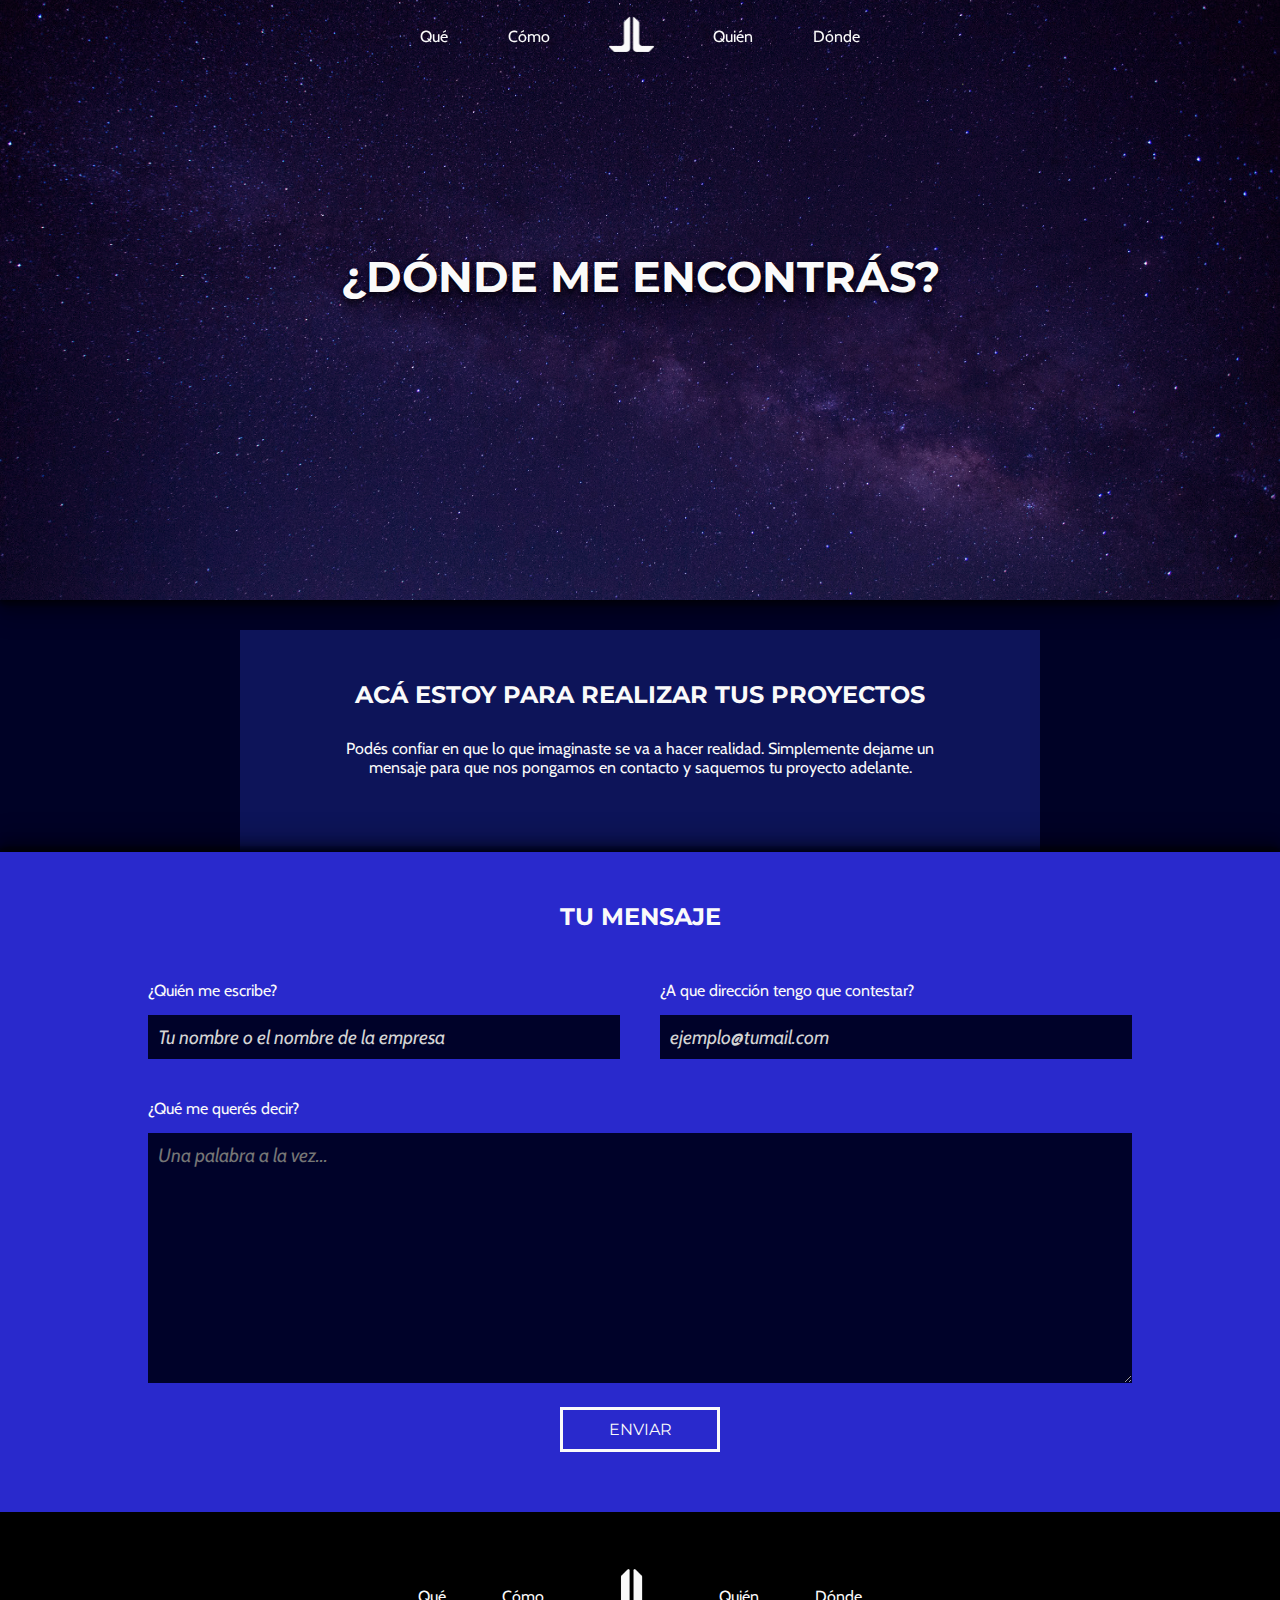
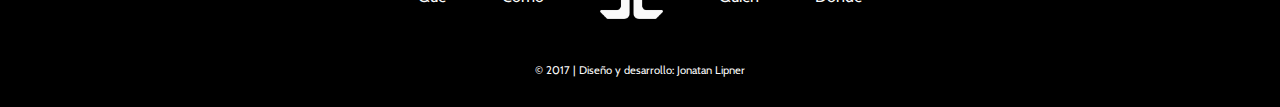
<file: pages/where.html>
<!DOCTYPE html>
<html lang="es">
<head>
	<meta charset="utf-8">
	<link rel="icon" type="image/png" href="img/favico.png">
	<meta name="viewport" content="width=device-width, initial-scale=1.0">
	<link href="https://fonts.googleapis.com/css?family=Montserrat:700|Cabin:400,400i" rel="stylesheet"> 
	<link rel="stylesheet" type="text/css" href="../stylesheets/general.css">
	<link rel="stylesheet" type="text/css" href="../stylesheets/pages.css">
	<link rel="stylesheet" type="text/css" href="../stylesheets/mobile.css">
	<title>Dónde</title>
</head>
<body class="where">
	<header>
		<div class="head">
			<nav class="menu" id="menu">
				<ul>
					<li><a href="what.html">Qué</a></li>
					<li><a href="how.html">Cómo</a></li>
					<li><a href="../index.html"><img src="../img/logo.png" alt="Home"></a></li>
					<li><a href="who.html">Quién</a></li>
					<li><a href="where.html">Dónde</a></li>
				</ul>
			</nav>
		</div>
	</header>
	<div class="container">
		<div class="introcon">
			<div class="intro">
				<div class="introtag">
					<h1>¿DÓNDE ME ENCONTRÁS?</h1>
				</div>
			</div>
		</div>
		<div class="levelone whobox">
			<h2>ACÁ ESTOY PARA REALIZAR TUS PROYECTOS</h2>
			<div class="bodytext">
				<p>Podés confiar en que lo que imaginaste se va a hacer realidad. Simplemente dejame un mensaje para que nos pongamos en contacto y saquemos tu proyecto adelante.
				</p>
			</div>		
		</div>	
		<div class="leveltwo formcon">
			<h2>TU MENSAJE</h2>
			<div class="formbox">
				<form action="received.html" method="post">
					<div class="whowrites left">
						<p>¿Quién me escribe?</p>
						<input type="text" name="name" value="Tu nombre o el nombre de la empresa"/>
					</div>	
					<div class="writeremail right">
						<p>¿A que dirección tengo que contestar?</p>
						<input type="email" name="email" value="ejemplo@tumail.com">
					</div>
					<div class="themessage left">
						<p>¿Qué me querés decir?</p>
						<textarea class="msg" name="message" placeholder="Una palabra a la vez..."></textarea>
					</div>
					<div class="submit">
						<input type="submit" value="ENVIAR">
					</div>
				</form>
			</div>
			<div class="mobiformbox">
				<form action="received.html" method="post">
					<div class="whowrites">
						<p>¿Quién me escribe?</p>
						<input type="text" name="name" value="Tu nombre o el nombre de la empresa"/>
					</div>	
					<div class="writeremail">
						<p>¿Adónde tengo que contestar?</p>
						<input type="email" name="email" value="ejemplo@tumail.com">
					</div>
					<div class="themessage">
						<p>¿Qué me querés decir?</p>
						<textarea class="msg" name="message" placeholder="Una palabra a la vez..."></textarea>
					</div>
					<div class="submit">
						<input type="submit" value="ENVIAR">
					</div>
				</form>
			</div>
		</div>
	</div>
	<footer>
		<div class="foot">
			<nav class="footnav">
				<ul>
					<li><a href="what.html">Qué</a></li>
					<li><a href="how.html">Cómo</a></li>
					<li><a href="../index.html"><img src="../img/logo.png" alt="Home"></a></li>
					<li><a href="who.html">Quién</a></li>
					<li><a href="where.html">Dónde</a></li>
				</ul>
			</nav>
			<p>&copy; 2017 | Diseño y desarrollo: Jonatan Lipner</p>
		</div>
	</footer>
	<script src="https://ajax.googleapis.com/ajax/libs/jquery/2.1.1/jquery.min.js"></script>
	<script src="../js/javascript.js"></script>
</body>
</html>
</file>
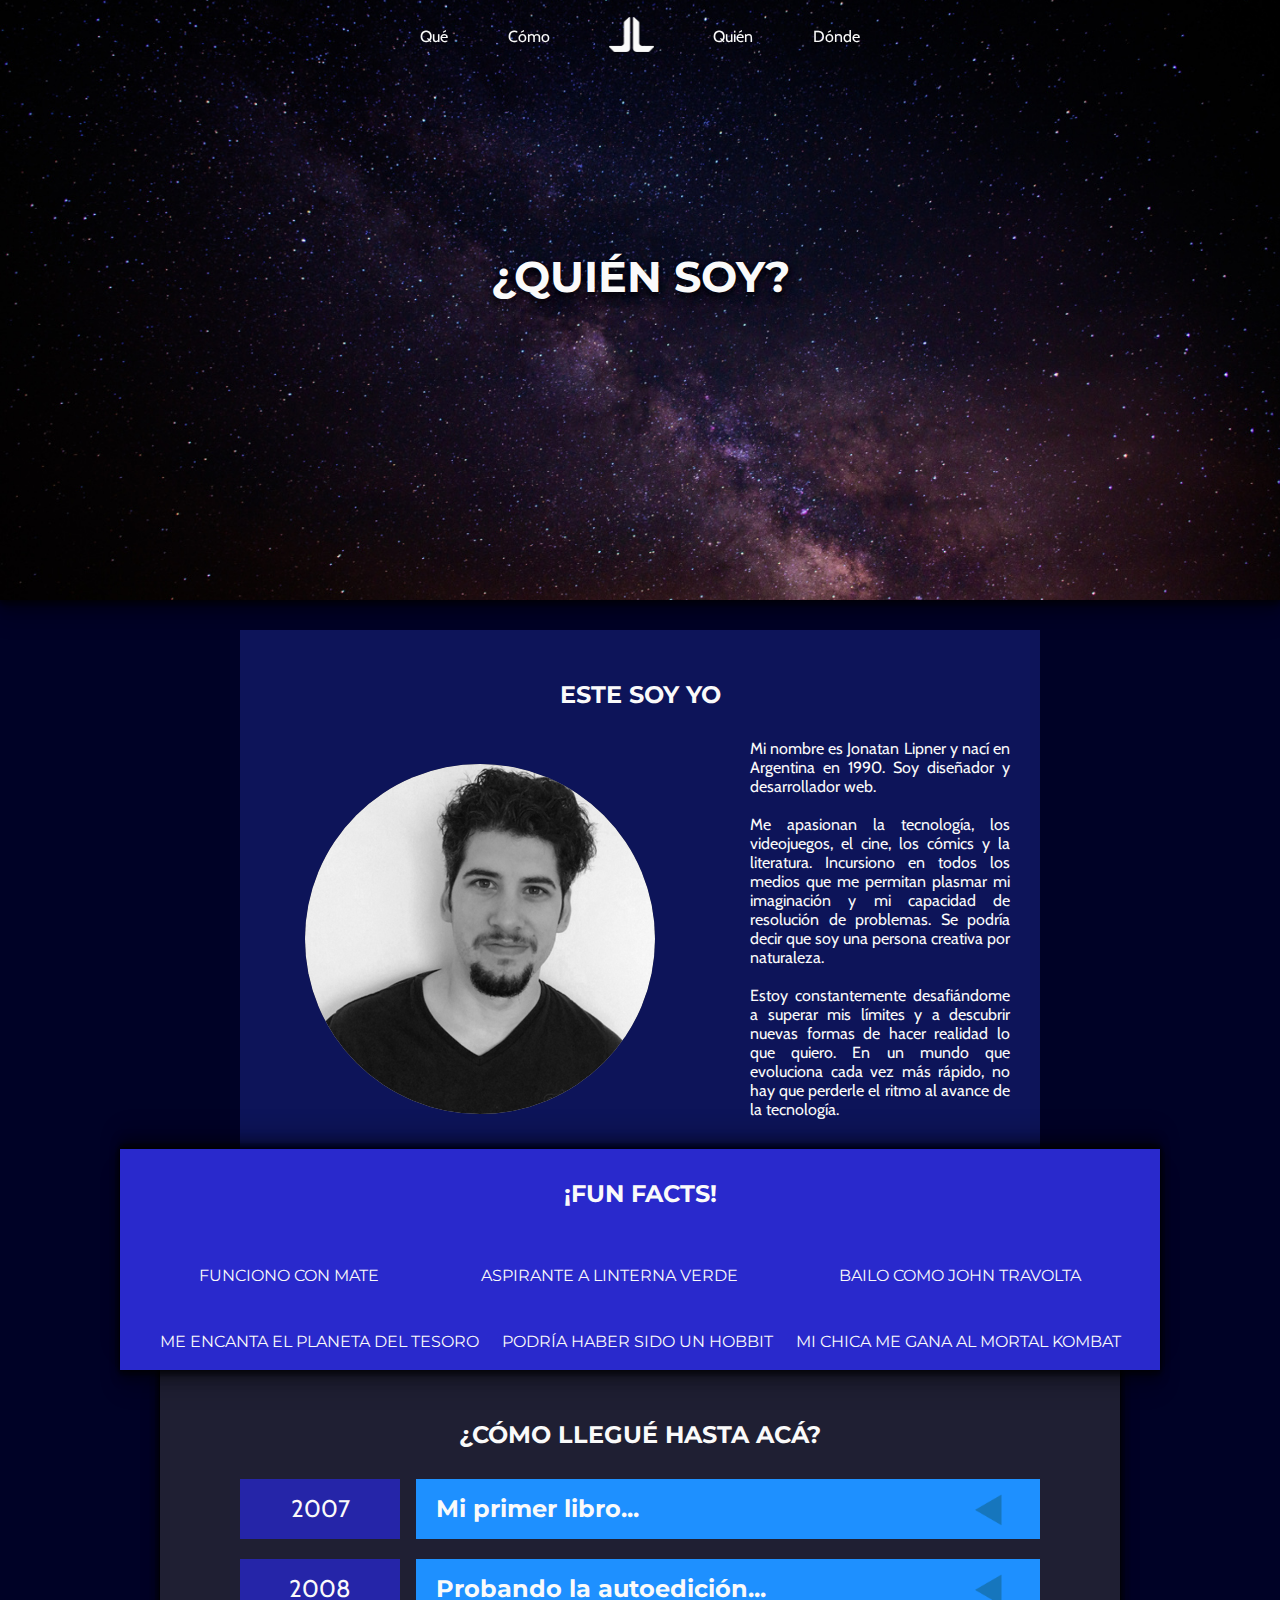
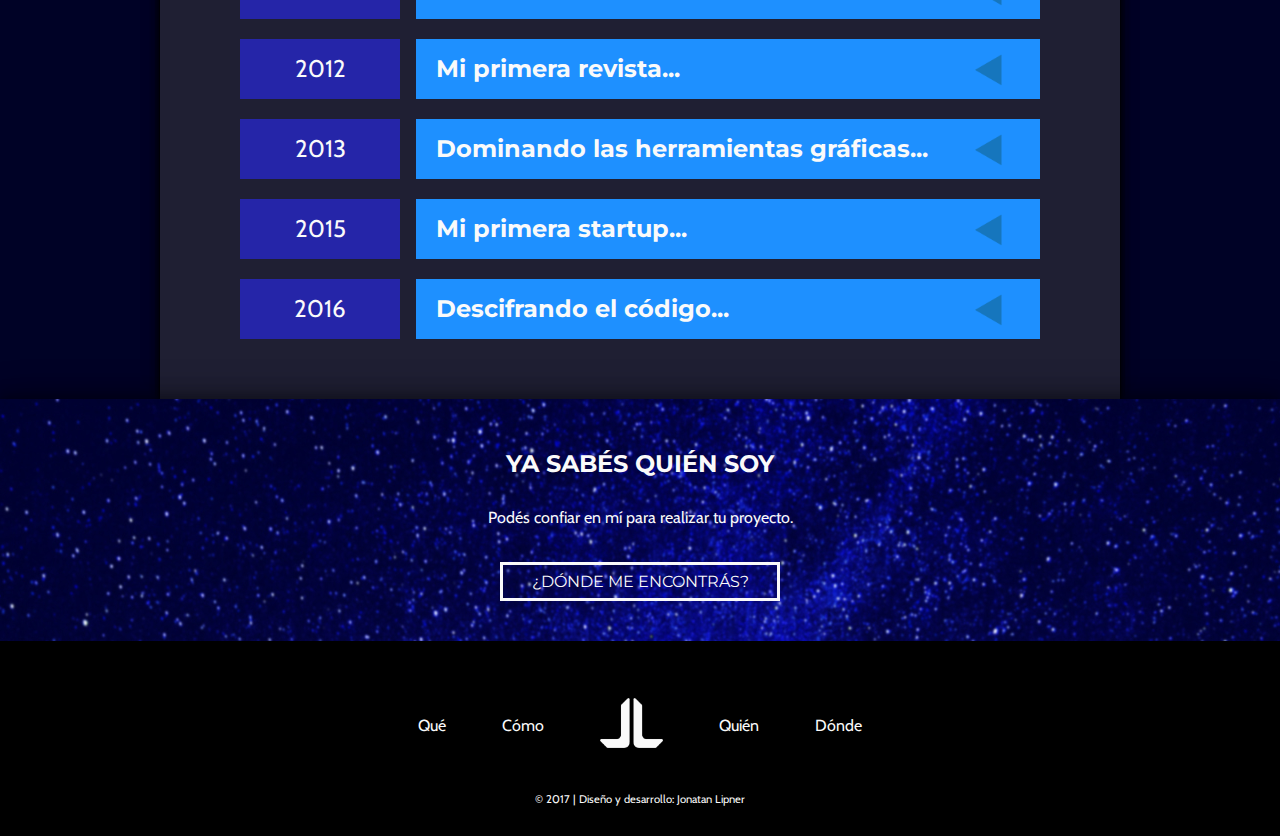
<file: pages/who.html>
<!DOCTYPE html>
<html lang="es">
<head>
	<meta charset="utf-8">
	<link rel="icon" type="image/png" href="img/favico.png">
	<meta name="viewport" content="width=device-width, initial-scale=1.0">
	<link href="https://fonts.googleapis.com/css?family=Montserrat:700|Cabin:400,400i" rel="stylesheet">  
	<link rel="stylesheet" type="text/css" href="../stylesheets/general.css">
	<link rel="stylesheet" type="text/css" href="../stylesheets/pages.css">
	<link rel="stylesheet" type="text/css" href="../stylesheets/mobile.css">
	<title>Quién</title>
</head>
<body class="who">
	<header>
		<div class="head">
			<nav class="menu" id="menu">
				<ul>
					<li><a href="what.html">Qué</a></li>
					<li><a href="how.html">Cómo</a></li>
					<li><a href="../index.html"><img src="../img/logo.png" alt="Home"></a></li>
					<li><a href="who.html">Quién</a></li>
					<li><a href="where.html">Dónde</a></li>
				</ul>
			</nav>
		</div>
	</header>
	<div class="container">
		<div class="introcon">
			<div class="intro">
				<div class="introtag">
					<h1>¿QUIÉN SOY?</h1>
				</div>
			</div>
		</div>
		<div class="levelone biobox">
			<h2>ESTE SOY YO</h2>
			<div class="photobox left">
				<div class="photo">
					<img src="../img/who/me.jpg" alt="Foto Jonatan Lipner">
				</div>				
			</div>
			<div class="bio right">
				<p>Mi nombre es Jonatan Lipner y nací en Argentina en 1990. Soy diseñador y desarrollador web.<br>

				<br>Me apasionan la tecnología, los videojuegos, el cine, los cómics y la literatura. Incursiono en todos los medios que me permitan plasmar mi imaginación y mi capacidad de resolución de problemas. Se podría decir que soy una persona creativa por naturaleza.<br>

				<br>Estoy constantemente desafiándome a superar mis límites y a descubrir nuevas formas de hacer realidad lo que quiero. En un mundo que evoluciona cada vez más rápido, no hay que perderle el ritmo al avance de la tecnología.
				</p>
			</div>	
		</div>
		<div class="leveltwo funcon">
			<h2>¡FUN FACTS!</h2>
			<div class="funbox">
				<nav class="funfacts">
					<ul>
						<li>
							<div class="facts">
								<p>Funciono con mate</p>
							</div>
						</li>
						<li>
							<div class="facts">
								<p>Aspirante a Linterna Verde</p>
							</div>
						</li>
						<li>
							<div class="facts">
								<p>Bailo como John Travolta</p>
							</div>
						</li>
					</ul>
				</nav>
				<nav class="funfacts">
					<ul>
						<li>
							<div class="facts">
								<p>Me encanta El planeta del tesoro</p>
							</div>
						</li>
						<li>
							<div class="facts">
								<p>Podría haber sido un hobbit</p>
							</div>
						</li>
						<li>
							<div class="facts">
								<p>Mi chica me gana al Mortal Kombat</p>
							</div>
						</li>
					</ul>
				</nav>
				<nav class="mobifunfacts">
					<ul>
						<li>
							<div class="facts">
								<p>Funciono con mate</p>
							</div>
						</li>
						<li>
							<div class="facts">
								<p>Aspirante a Linterna Verde</p>
							</div>
						</li>
					</ul>
				</nav>
				<nav class="mobifunfacts">
					<ul>
						<li>
							<div class="facts">
								<p>Bailo como John Travolta</p>
							</div>
						</li>
						<li>
							<div class="facts">
								<p>Me encanta El planeta del tesoro</p>
							</div>
						</li>
					</ul>
				</nav>
				<nav class="mobifunfacts">
					<ul>
						<li>
							<div class="facts">
								<p>Podría haber sido un hobbit</p>
							</div>
						</li>
						<li>
							<div class="facts">
								<p>Mi chica me gana al Mortal Kombat</p>
							</div>
						</li>
					</ul>
				</nav>
			</div>
		</div>
		<div class="leveltwo historybox">
			<h2>¿CÓMO LLEGUÉ HASTA ACÁ?</h2>
			<div class="hitbox">
				<div class="date">
					<p>2007</p>
				</div>
				<div class="hit" id="hitone">
					<div class="hittitle">
						<h3>Mi primer libro...</h3>
						<img src="../img/who/arrow.png">
					</div>
					<div class="hittext">
						<p>A los 17 años conseguí los dos primeros logros de mi vida: por un lado, fue publicado mi primer libro de cuentos, y por el otro, completé mi primera novela. Ambos hechos me demostraron a mí mismo que podía lograr lo que me propusiera y fueron un ejercicio de disciplina aplicada a la imaginación para crear algo valioso.</p>
					</div>	
				</div>
			</div>
			<div class="hitbox">
				<div class="date">
					<p>2008</p>
				</div>
				<div class="hit" id="hittwo">
					<div class="hittitle">
						<h3>Probando la autoedición...</h3>
						<img src="../img/who/arrow.png">
					</div>
					<div class="hittext">
						<p>Un año después de escribir mi primera novela decidí intentar autopublicarla. Así fue como empecé un proceso de aprendizaje relacionado con la edición y todo lo que incluye: el diseño, la diagramación y la impresión.</p>
					</div>
				</div>
			</div>
			<div class="hitbox">
				<div class="date">
					<p>2012</p>
				</div>
				<div class="hit" id="hitthree">
					<div class="hittitle">
						<h3>Mi primera revista...</h3>
						<img src="../img/who/arrow.png">
					</div>
					<div class="hittext">
						<p>A los 22 años, después de haber editado varios libros propios y ajenos, cumplí un objetivo que tenía desde hacía varios años y lancé mi primera revista cultural. Todavía no me encargaba del diseño gráfico, pero cada vez me interesaba más ese aspecto.</p>
					</div>
				</div>
			</div>
			<div class="hitbox">
				<div class="date">
					<p>2013</p>
				</div>
				<div class="hit" id="hitfour">
					<div class="hittitle">
						<h3>Dominando las herramientas gráficas...</h3>
						<img src="../img/who/arrow.png">
					</div>
					<div class="hittext">
						<p>La experiencia de mi primera revista me llevó, al año siguiente, a ponerme tras la computadora para, además de dirigir, realizar todo el diseño gráfico de mi siguiente proyecto editorial. A las herramientas básicas de maquetación que había usado hasta el momento le sumé un cada vez mayor manejo del paquete Adobe.</p>
					</div>
				</div>
			</div>
			<div class="hitbox">
				<div class="date">
					<p>2015</p>
				</div>
				<div class="hit" id="hitfive">
					<div class="hittitle">
						<h3>Mi primera startup...</h3>
						<img src="../img/who/arrow.png">
					</div>
					<div class="hittext">
						<p>Al llegar a los 25 se me ocurrió que lo que había aprendido sobre edición podía funcionar en una escala mayor y por eso me atreví a formar mi primera startup con unos amigos. Hasta ese momento nunca había programado, por lo que me busqué un equipo de desarrolladores para ayudarme con el proyecto.</p>
					</div>
				</div>
			</div>
			<div class="hitbox">
				<div class="date">
					<p>2016</p>
				</div>
				<div class="hit" id="hitsix">
					<div class="hittitle">
						<h3>Descifrando el código...</h3>
						<img src="../img/who/arrow.png">
					</div>
					<div class="hittext">
						<p>La experiencia de la startup me permitió ver todo el potencial que había en el conocimiento del desarrollo web, porque lo que al año siguiente empecé a prepararme de manera autodidacta. Así fui introduciéndome en el mundo del desarrollo a partir de las herramientas más básicas, hasta ir conociendo las últimas tecnologías.</p>
					</div>
				</div>
			</div>	
		</div>
		<div class="levelone wherecon">
			<h2>YA SABÉS QUIÉN SOY</h2>
			<div class="bodytext">
				<p>Podés confiar en mí para realizar tu proyecto.</p>
			</div>
			<div class="wherebutton">
				<a href="where.html">¿DÓNDE ME ENCONTRÁS?</a>
			</div>	
		</div>
	</div>
	<footer>
		<div class="foot">
			<nav class="footnav">
				<ul>
					<li><a href="what.html">Qué</a></li>
					<li><a href="how.html">Cómo</a></li>
					<li><a href="../index.html"><img src="../img/logo.png" alt="Home"></a></li>
					<li><a href="who.html">Quién</a></li>
					<li><a href="where.html">Dónde</a></li>
				</ul>
			</nav>
			<p>&copy; 2017 | Diseño y desarrollo: Jonatan Lipner</p>
		</div>
	</footer>
	<script src="https://ajax.googleapis.com/ajax/libs/jquery/2.1.1/jquery.min.js"></script>
	<script src="../js/javascript.js"></script>
</body>
</html>
</file>
<file: stylesheets/general.css>
/* GENERAL STYLESHEET */



/*--------------------------------
  
            COMMON VALUES 

---------------------------------*/


* {
	padding: 0;
	margin: 0;
	box-sizing: border-box;
}

h1, h2, h3 {
	font-family: 'Montserrat', sans-serif;
	color: #fafafa;
	text-align: center;
	padding: 50px 0 30px 0;
}

p {
	font-family: 'Cabin', sans-serif;
	color: #fafafa;
	text-align: center;
}

.bodytext {
	height: auto;
	max-width: 600px;
	margin: auto;
	padding-bottom: 35px;
}

/*---------- HEADER -------------*/

header {
	max-width: 100%;
	background-color: transparent;
}

.head {
	max-width: 1280px;
}

.menu {
	max-height: 50px;
	max-width: 500px;
	z-index: 101;
	top: 10px;
	left: 0;
	right: 0;
	margin: auto;
	position: fixed;
	background-color: transparent;
}

.menu a {
	transition: background-color 0.5s ease;
}

.menu a:hover {
	background-color: dodgerblue;
}

#menu {
	transition: all 0.5s ease;
}

.fixed {
	top: 0;
	background-color: #161718;
	opacity: 0.6;
	-moz-box-shadow: 0 4px 8px 0 rgba(0, 0, 0, 0.2), 0 6px 20px 0 rgba(0, 0, 0, 0.19);
  	-webkit-box-shadow: 0 4px 8px 0 rgba(0, 0, 0, 0.2), 0 6px 20px 0 rgba(0, 0, 0, 0.19);
  	box-shadow: 0 4px 8px 0 rgba(0, 0, 0, 0.2), 0 6px 20px 0 rgba(0, 0, 0, 0.19);
  	transition: opacity 0.5s ease;
}

.fixed:hover {
	opacity: 1;
}

/*-------- CONTAINER ------------*/

.container {
	height: auto;
	max-width: 100%;
	background-color: #000226;
}

.container a {
	height: auto;
	max-width: 200px;
	font-family: 'Montserrat', sans-serif;
	color: #fafafa;
	font-size: 1em;
	text-align: center;
	text-decoration: none;
	padding: 7px;
	border: 3px solid #fafafa;
	display: block;
	margin: auto;
	-webkit-transition: all 0.5s ease;
	transition: all 0.5s ease;
}

.container a:hover {
	background-color: dodgerblue;
	border: 3px solid dodgerblue;
}

.levelone {
	margin: auto;
	padding-bottom: 40px;
	position: relative;
	background-color: #0d1459;
}

.leveltwo {
	margin: auto;
	padding-bottom: 40px;
	position: relative;
	background-color: #2929cc;/*#171b4d*/
	z-index: 20;
	-moz-box-shadow: 
	0 6px 1px rgba(0,0,0,.1),
            0 0 5px rgba(0,0,0,.1),
            0 1px 3px rgba(0,0,0,.3),
            0 3px 5px rgba(0,0,0,.2),
            0 5px 10px rgba(0,0,0,.25),
            0 10px 10px rgba(0,0,0,.2),
            0 20px 20px rgba(0,0,0,.15),
            0 -6px 1px rgba(0,0,0,.1),
            0 0 5px rgba(0,0,0,.1),
            0 -1px 3px rgba(0,0,0,.3),
            0 -3px 5px rgba(0,0,0,.2),
            0 -5px 10px rgba(0,0,0,.25),
            0 -10px 10px rgba(0,0,0,.2),
            0 -20px 20px rgba(0,0,0,.15);
  	-webkit-box-shadow: 
  	0 6px 1px rgba(0,0,0,.1),
            0 0 5px rgba(0,0,0,.1),
            0 1px 3px rgba(0,0,0,.3),
            0 3px 5px rgba(0,0,0,.2),
            0 5px 10px rgba(0,0,0,.25),
            0 10px 10px rgba(0,0,0,.2),
            0 20px 20px rgba(0,0,0,.15),
            0 -6px 1px rgba(0,0,0,.1),
            0 0 5px rgba(0,0,0,.1),
            0 -1px 3px rgba(0,0,0,.3),
            0 -3px 5px rgba(0,0,0,.2),
            0 -5px 10px rgba(0,0,0,.25),
            0 -10px 10px rgba(0,0,0,.2),
            0 -20px 20px rgba(0,0,0,.15);
  	box-shadow: 
  			0 6px 1px rgba(0,0,0,.1),
            0 0 5px rgba(0,0,0,.1),
            0 1px 3px rgba(0,0,0,.3),
            0 3px 5px rgba(0,0,0,.2),
            0 5px 10px rgba(0,0,0,.25),
            0 10px 10px rgba(0,0,0,.2),
            0 20px 20px rgba(0,0,0,.15),
            0 -6px 1px rgba(0,0,0,.1),
            0 0 5px rgba(0,0,0,.1),
            0 -1px 3px rgba(0,0,0,.3),
            0 -3px 5px rgba(0,0,0,.2),
            0 -5px 10px rgba(0,0,0,.25),
            0 -10px 10px rgba(0,0,0,.2),
            0 -20px 20px rgba(0,0,0,.15);
}

.levelthree {
	margin: auto;
	position: relative;
	background-color: #1f1f33;
	box-shadow: 0 6px 1px rgba(0,0,0,.1),
               0 0 5px rgba(0,0,0,.1),
               0 1px 3px rgba(0,0,0,.3),
               0 3px 5px rgba(0,0,0,.2),
               0 5px 10px rgba(0,0,0,.25),
               0 10px 10px rgba(0,0,0,.2),
               0 20px 20px rgba(0,0,0,.15);
}

.levelone, .leveltwo, .levelthree h2 {
	-webkit-transition: all 1s ease;
	transition: all 1s ease;
}

.levelone:hover, 
.leveltwo:hover, 
.levelthree:hover h2 {
	text-shadow: 0 6px 1px rgba(0,0,0,.1),
               0 0 5px rgba(0,0,0,.1),
               0 1px 3px rgba(0,0,0,.3),
               0 3px 5px rgba(0,0,0,.2),
               0 5px 10px rgba(0,0,0,.25),
               0 10px 10px rgba(0,0,0,.2),
               0 20px 20px rgba(0,0,0,.15);
}

.levelone, .leveltwo, .levelthree a {
	-webkit-transition: all 1s ease;
	transition: all 1s ease;
}

.levelone:hover a {
	box-shadow: 0 6px 1px rgba(0,0,0,.1),
               0 0 5px rgba(0,0,0,.1),
               0 1px 3px rgba(0,0,0,.3),
               0 3px 5px rgba(0,0,0,.2),
               0 5px 10px rgba(0,0,0,.25),
               0 10px 10px rgba(0,0,0,.2),
               0 20px 20px rgba(0,0,0,.15);
}

.leveltwo:hover a {
	box-shadow: 0 6px 1px rgba(0,0,0,.1),
               0 0 5px rgba(0,0,0,.1),
               0 1px 3px rgba(0,0,0,.3),
               0 3px 5px rgba(0,0,0,.2),
               0 5px 10px rgba(0,0,0,.25),
               0 10px 10px rgba(0,0,0,.2),
               0 20px 20px rgba(0,0,0,.15);
}

.levelthree:hover a {
	box-shadow: 0 6px 1px rgba(0,0,0,.1),
               0 0 5px rgba(0,0,0,.1),
               0 1px 3px rgba(0,0,0,.3),
               0 3px 5px rgba(0,0,0,.2),
               0 5px 10px rgba(0,0,0,.25),
               0 10px 10px rgba(0,0,0,.2),
               0 20px 20px rgba(0,0,0,.15);
}

.wherecon {
	height: auto;
	width: 100%;
	padding-bottom: 40px;
	position: relative;
	z-index: 30;
	background-image: url(../img/background-where.jpg);
	background-position: center;
	background-repeat: no-repeat;
	-moz-box-shadow: 
	0 -6px 9px 0 rgba(0, 0, 0, 0.2), 0 -9px 30px 0 rgba(0, 0, 0, 0.19), 
	0 6px 9px 0 rgba(0, 0, 0, 0.2), 0 9px 30px 0 rgba(0, 0, 0, 0.19);
  	-webkit-box-shadow: 
  	0 -6px 9px 0 rgba(0, 0, 0, 0.2), 0 -9px 30px 0 rgba(0, 0, 0, 0.19),
  	0 6px 9px 0 rgba(0, 0, 0, 0.2), 0 9px 30px 0 rgba(0, 0, 0, 0.19);
  	box-shadow: 
  	0 -6px 9px 0 rgba(0, 0, 0, 0.2), 0 -9px 30px 0 rgba(0, 0, 0, 0.19),
  	0 6px 9px 0 rgba(0, 0, 0, 0.2), 0 9px 30px 0 rgba(0, 0, 0, 0.19);
}

.wherebutton {
	height: auto;
	max-width: 280px;
	margin: auto;
}

.wherebutton a {
	height: auto;
	max-width: 280px;
}


/*---------- FOOTER ------------*/

footer {
	height: auto;
	max-width: 100%;
	background-color: black;
}

footer p {
	padding-bottom: 30px;
	font-size: 0.7em;
}

.foot {
	max-width: 1120px;
	margin: auto;
}

.footnav {
	height: auto;
	max-width: 500px;
	top: 0;
	left: 0;
	right: 0;
	margin: auto;
	padding-top: 50px;
	padding-bottom: 30px;
}


nav ul {
	list-style-type: none;
	display: flex;
	align-items: center;
}

nav ul li {
	float: left;
	flex-grow: 1;
}

nav a {
	padding-top: 7px;
	padding-bottom: 10px;
	text-decoration: none;
	text-align: center;
	display: block;
	color: #fafafa;
	font-family: 'Cabin', sans-serif;
}

nav img {
	height: 35px;
	width: auto;
}

.footnav img {
	height: 50px;
	width: auto;
}
</file>
<file: stylesheets/pages.css>
/*------------------------------

            INDEX      

-------------------------------*/



/*--------- INTRO ------------*/

.introcon {
	height: auto;
	width: 100%;
	position: relative;
	background-color: #000229;
}

.index .intro {
	min-height: 894px;
	max-width: 1920px;
	background-image: url(../img/index/cover.jpg);
	background-position: center;
	background-size: cover;
	background-repeat: no-repeat;
}

.introtag {
	height: 100px;
	max-width: 1920px;
	padding-top: 100px;
}

.introtag h1 {
	font-size: 2.7em;
	text-shadow: 0 6px 1px rgba(0,0,0,.1),
            0 0 5px rgba(0,0,0,.1),
            0 1px 3px rgba(0,0,0,.3),
            0 3px 5px rgba(0,0,0,.2),
            0 5px 10px rgba(0,0,0,.25),
            0 10px 10px rgba(0,0,0,.2),
            0 20px 20px rgba(0,0,0,.15);
}

.poemcon {
	height: auto;
	max-width: 500px;
	position: relative;
	margin: auto;
	text-align: center;
	padding-top: 250px;
}

.poemcon p {
	font-family: 'Cabin', sans-serif;
	font-style: italic;
	font-size: 1.3em;
	color: #fafafa;
	text-shadow: 0 6px 1px rgba(0,0,0,.1),
            0 0 5px rgba(0,0,0,.1),
            0 1px 3px rgba(0,0,0,.3),
            0 3px 5px rgba(0,0,0,.2),
            0 5px 10px rgba(0,0,0,.25),
            0 10px 10px rgba(0,0,0,.2),
            0 20px 20px rgba(0,0,0,.15);
}



/*---------- WHO --------------*/

.whobox {
	height: auto;
	max-width: 800px;
	position: relative;
	margin-top: 30px;
}


/*----------- HOW --------------*/

.howbox {
	height: auto;
	max-width: 1120px;	
}

.design-devbox {
	height: 320px;
	max-width: 1120px;
	margin: auto;
	background-color: #2929cc;
}

.desdev-box {
	height: 320px;
	width: 0;
	margin: auto;
	overflow: hidden;
	-webkit-transition: all 0.5s;
	transition: all 0.5s;
}

.left {
	float: left;
}

.right {
	float: right;
}

.howbox .bodytext {
	padding-top: 35px;
}

.howbox:hover .desdev-box {
	width: 100%;	
}

.indexdev {
	padding-top: 400px;
	margin: auto;
	transition: padding-top 0.8s ease;
	transition-delay: 0.8s;
}

.cardcon {
	height: 300px;
	padding-top: 10px;
}

.card {
	height: 300px;
	width: 200px;
	margin: auto;
	transform-style: preserve-3d;
	transform: perspective(800px);
}

.front {
	background-color: #1f1f33;
}

.front img {
	height: 300px;
	width: 200px;
	border-radius: 3px;
}

.back {
	background-color: #1f1f33;
}

.back img {
	height: 300px;
	width: 200px;
	border-radius: 3px;
}


.front, .back {
  position: absolute;
  top: 0;
  left: 0;
  width: 100%;
  height: 100%;
}

.front, .back {
  -webkit-backface-visibility: hidden;
          backface-visibility: hidden;
  -webkit-transition: -webkit-transform 0.3s;
          transition: transform 0.3s;
}

.back {
  -webkit-transform: rotateY(-180deg);
          transform: rotateY(-180deg);
}

.card:hover .front {
  -webkit-transform: rotateY(-180deg);
          transform: rotateY(-180deg);
}

.card:hover .back {
  -webkit-transform: rotateY(0);
          transform: rotateY(0);
}

.howbox:hover .indexdev {
	padding-top: 0;
}

/*------------ WHAT -------------*/

.whatbox, .mobiwhatbox {
	height: auto;
	max-width: 800px;
}

.whatbox p, .mobiwhatbox p {
	padding-bottom: 20px;
}

.whatbox .bodytext p,
.mobiwhatbox .bodytext p {
	padding-top: 20px;
}

.mobiwhatbox {
	display: none;
}

.mobiwhatbox .descriptimg {
	height: auto;
	width: 100%;
	margin: auto;
	float: none;
}

.projects {
	height: auto;
	max-width: 758px;
	margin: auto;
}

.projects img {
	height: auto;
	width: 32.88%;
	padding: 5px;
	filter: grayscale(0.6);
	transition: all 0.5s ease;
}

.projects img:hover {
	filter: grayscale(0);
	background-color: #fafafa;
	box-shadow: 
			0 6px 1px rgba(0,0,0,.1),
            0 0 5px rgba(0,0,0,.1),
            0 1px 3px rgba(0,0,0,.3),
            0 3px 5px rgba(0,0,0,.2),
            0 5px 10px rgba(0,0,0,.25),
            0 10px 10px rgba(0,0,0,.2),
            0 20px 20px rgba(0,0,0,.15);
} 

/*------------------------------

            WHAT      

-------------------------------*/

.what .intro {
	min-height: 600px;
	max-width: 1920px;
	background-image: url(../img/what/cover.jpeg);
	background-position: center;
	background-size: cover;
	background-repeat: no-repeat;
	z-index: 30;
	box-shadow: 
			0 6px 1px rgba(0,0,0,.1),
            0 0 5px rgba(0,0,0,.1),
            0 1px 3px rgba(0,0,0,.3),
            0 3px 5px rgba(0,0,0,.2),
            0 5px 10px rgba(0,0,0,.25),
            0 10px 10px rgba(0,0,0,.2),
            0 20px 20px rgba(0,0,0,.15);
}

.what .introtag {
	padding-top: 200px;
}
/*------------ PROJECTS -------------*/

.what .howbox {
	height: auto;
	max-width: 600px;
	z-index: 25;
	position: relative;
	background-color: #2929cc;
}

.carrousample {
	max-width: 600px;
	margin: auto;
	padding-left: 25px;
}

.sitebox {
	width: 80px;
	margin: auto;
}

.carrousample img {
	height: 80px;
	border: none;
	text-align: center;
	cursor: pointer;
	filter: grayscale(0.6);
	transition: all 0.5s ease;
}

.carrousample li:hover img {
	filter: grayscale(0);
}

.selected img {
	filter: grayscale(0);
}

/*------------ DESCRIPTION -------------*/

.descriptcon {
	height: auto;
	max-width: 1120px;
	overflow: auto;
	background-color: #1f1f33;
}

.title {
	position: absolute;
	display: none;
	transition: all 0.5 ease;
}

.title.selected {
	position: relative;
	display: block;	
}

.descriptbox {
	height: auto;
	max-width: 900px;
	margin: auto;
}

.descriptimg{
	height: auto;
	width: 60%;
	float: left;
}

.sample {
	height: 470px;
	width: 350px;
	margin: auto;
	margin-top: 35px;
	margin-bottom: 30px;
	overflow: hidden;
	background-color: #fafafa;
	transition: box-shadow 0.5s ease;
}

.sample img {
	position: absolute;
	display: none;
	transition: all 0.5 ease;
}

.sample img.selected {
	position: relative;
	display: block;
}

.sample:hover {
	box-shadow: 
  			0 6px 1px rgba(0,0,0,.1),
            0 0 5px rgba(0,0,0,.1),
            0 1px 3px rgba(0,0,0,.3),
            0 3px 5px rgba(0,0,0,.2),
            0 5px 10px rgba(0,0,0,.25),
            0 10px 10px rgba(0,0,0,.2),
            0 20px 20px rgba(0,0,0,.15);
}

.sampleviews {
	width: 300px;
	margin: auto;
}

.sampleviews li {
	padding-top: 5px;
	padding-bottom: 5px;
	text-shadow: none;
	text-align: center;
	color: #fafafa;
	cursor: pointer;
	font-family: 'Cabin', sans-serif;
	transition: all 0.5s ease;
}

.sampleviews li:hover {
	background-color: dodgerblue;
	text-shadow: 
  			0 6px 1px rgba(0,0,0,.1),
            0 0 5px rgba(0,0,0,.1),
            0 1px 3px rgba(0,0,0,.3),
            0 3px 5px rgba(0,0,0,.2),
            0 5px 10px rgba(0,0,0,.25),
            0 10px 10px rgba(0,0,0,.2),
            0 20px 20px rgba(0,0,0,.15);
}

.descripttext{
	height: auto;
	max-width: 40%;
	float: right;
}

.descript {
	position: absolute;
	display: none;
	transition: all 0.5 ease;
}

.descript p {
	text-shadow: none;
	text-align: justify;
	padding: 30px;
}

.descript.selected {
	position: relative;
	display: block;	
}


/*------------ WHERE -------------*/

.wherecon {
	clear: both;
}


/*------------------------------

            HOW      

-------------------------------*/

.how .intro {
	min-height: 600px;
	max-width: 1920px;
	background-image: url(../img/how/cover.jpg);
	background-position: center;
	background-size: cover;
	background-repeat: no-repeat;
	z-index: 30;
	box-shadow:
			0 6px 1px rgba(0,0,0,.1),
            0 0 5px rgba(0,0,0,.1),
            0 1px 3px rgba(0,0,0,.3),
            0 3px 5px rgba(0,0,0,.2),
            0 5px 10px rgba(0,0,0,.25),
            0 10px 10px rgba(0,0,0,.2),
            0 20px 20px rgba(0,0,0,.15);
}

.how .introtag {
	padding-top: 200px;
}

/*------------ SKILLS/TOOLS -------------*/

.magicboxcon {
	height: auto;
	width: 960px;
	position: relative;
	background-color: transparent;
}

.skillbox {
	height: auto;
	width: 49.5%;
	padding-bottom: 0px;
	background-color: transparent;
}

.skill {
	height: 300px;
	width: 100%;
	margin: auto;
	margin-top: 10px;
	margin-bottom: 10px;
	overflow: hidden;
    position: relative;
    text-align: center;
    cursor: default;
	box-shadow: none;
	background-color: transparent;
}

.skill .mask, .skill .content {
    height: 300px;
    width: 100%;
    position: absolute;
    overflow: hidden;
    top: 0;
    left: 0;
}

.skill h2 {
    text-transform: uppercase;
    color: #fafafa;
    text-align: center;
    position: relative;
    font-size: 1.2em;
    padding: 10px;
    margin: 20px 0 0 0
}

.skill p {
    font-family: Georgia, serif;
    font-style: italic;
    font-size: 1em;
    position: relative;
    color: #fff;
    padding: 10px 20px 20px;
    text-align: center
}

.skill .mask { 
	background-color: dodgerblue;
}

.skillone .mask{
	opacity: 0;
	transform: translate(-460px, -100px) rotate(-90deg);
	transition: all 0.5s 0.8s ease-in-out;
}

.skillthree .mask {
	opacity: 0;
	transform: translate(-460px, -100px) rotate(-180deg);
	transition: all 0.5s 0.8s ease-in-out;
}

.skillone h2, .skillthree h2{
	transform: translateY(-100px);
	transition: all 0.5s ease-in-out;
}

.skillone p { 
	transform: translateX(-500px) rotate(-180deg);
	transition: all 0.5s ease-in-out;
}

.skillthree p { 
	transform: translateX(-500px) rotate(180deg);
	transition: all 0.5s ease-in-out;
}

.skilltwo .mask {
	opacity: 0;
	transform: translate(460px, -100px) rotate(180deg);
	transition: all 0.5s 0.8s ease-in-out;
}

.skillfour .mask {
	opacity: 0;
	transform: translate(460px, -100px) rotate(-90deg);
	transition: all 0.5s 0.8s ease-in-out;
}

.skilltwo h2, .skillfour h2{
	transform: translateY(-100px);
	transition: all 0.5s ease-in-out;
}

.skilltwo p { 
	transform: translateX(300px) rotate(90deg);
	transition: all 0.5s ease-in-out;
}

.skillfour p {
	transform: translateX(300px) rotate(-90deg);
	transition: all 0.5s ease-in-out;
}

.magicboxcon:hover .skillone .mask { 
	opacity:1; 
	transition-delay: 0s;							 
	transform: translate(0px, 0px);
}

.magicboxcon:hover .skilltwo .mask { 
	opacity:1; 
	transition-delay: 0.3s;							 
	transform: translate(0px, 0px);
}

.magicboxcon:hover .skillthree .mask { 
	opacity:1; 
	transition-delay: 0.6s;							 
	transform: translate(0px, 0px);
}

.magicboxcon:hover .skillfour .mask { 
	opacity:1; 
	transition-delay: 0.9s;							 
	transform: translate(0px, 0px);
}

.magicboxcon:hover .skillone h2 { 
	transform: translateY(0px); 
	transition-delay: 0.8s; 
}

.magicboxcon:hover .skilltwo h2 { 
	transform: translateY(0px); 
	transition-delay: 1.2s; 
}

.magicboxcon:hover .skillthree h2 { 
	transform: translateY(0px); 
	transition-delay: 1.6s; 
}

.magicboxcon:hover .skillfour h2 { 
	transform: translateY(0px); 
	transition-delay: 2s; 
}

.magicboxcon:hover .skillone p { 
    transform: translateX(0px) rotate(0deg);
	transition-delay: 1s;
}

.magicboxcon:hover .skilltwo p { 
    transform: translateX(0px) rotate(0deg);
	transition-delay: 1.4s;
}

.magicboxcon:hover .skillthree p { 
    transform: translateX(0px) rotate(0deg);
	transition-delay: 1.8s;
}

.magicboxcon:hover .skillfour p { 
    transform: translateX(0px) rotate(0deg);
	transition-delay: 2.2s;
}

.magicbox {
	height: auto;
	width: 49.5%;
	background-color: #1f1f33;
}

.magicbox:hover h3 {
	text-shadow: 0 6px 1px rgba(0,0,0,.1),
               0 0 5px rgba(0,0,0,.1),
               0 1px 3px rgba(0,0,0,.3),
               0 3px 5px rgba(0,0,0,.2),
               0 5px 10px rgba(0,0,0,.25),
               0 10px 10px rgba(0,0,0,.2),
               0 20px 20px rgba(0,0,0,.15);
}

.outer {
	height: 200px;
	width: 60%;
	margin: auto;
	margin-top: 20px;
	margin-bottom: 30px;
}

.inner {
    width: 300px;
    height: 100%;
    overflow: hidden;
    position: relative;
    text-align: center;
    background-color: #181666;
    cursor: default;
    box-shadow:
			inset 0 6px 1px rgba(0,0,0,.1),
            inset 0 0 5px rgba(0,0,0,.1),
            inset 0 1px 3px rgba(0,0,0,.3),
            inset 0 3px 5px rgba(0,0,0,.2),
            inset 0 5px 10px rgba(0,0,0,.25),
            inset 0 10px 10px rgba(0,0,0,.2),
            inset 0 20px 20px rgba(0,0,0,.15),
            inset 0 -6px 1px rgba(0,0,0,.1),
            inset 0 0 5px rgba(0,0,0,.1),
            inset 0 -1px 3px rgba(0,0,0,.3),
            inset 0 -3px 5px rgba(0,0,0,.2),
            inset 0 -5px 10px rgba(0,0,0,.25),
            inset 0 -10px 10px rgba(0,0,0,.2),
            inset 0 -20px 20px rgba(0,0,0,.15);
}

.inner .mask, .inner .content {
    width: 100%;
    height: 100%;
    position: absolute;
    overflow: hidden;
    top: 0;
    left: 0;
    background-color: dodgerblue;
    box-shadow:
			inset 0 6px 1px rgba(0,0,0,.1),
            inset 0 0 5px rgba(0,0,0,.1),
            inset 0 1px 3px rgba(0,0,0,.3),
            inset 0 3px 5px rgba(0,0,0,.2),
            inset 0 5px 10px rgba(0,0,0,.25),
            inset 0 10px 10px rgba(0,0,0,.2),
            inset 0 20px 20px rgba(0,0,0,.15),
            inset 0 -6px 1px rgba(0,0,0,.1),
            inset 0 0 5px rgba(0,0,0,.1),
            inset 0 -1px 3px rgba(0,0,0,.3),
            inset 0 -3px 5px rgba(0,0,0,.2),
            inset 0 -5px 10px rgba(0,0,0,.25),
            inset 0 -10px 10px rgba(0,0,0,.2),
            inset 0 -20px 20px rgba(0,0,0,.15);
}

.inner h2 {
    text-transform: uppercase;
    color: #fafafa;
    text-align: center;
    position: relative;
    font-size: 17px;
    padding: 10px;
    margin: 20px 0 0 0;
}

.inner p {
    font-family: Georgia, serif;
    font-size: 12px;
    position: relative;
    color: #fafafa;
    padding: 10px 20px 20px;
    text-align: center;
}

.toolone .mask {
    transform: translateY(-200px);
    text-shadow: none;
    transition: all 0.3s ease;
}

.toolone h2 {
    transform: translateY(-100px);
    opacity: 0;
    text-shadow: none;
    transition: all 0.5s ease;
}

.toolone p { 
    transform: translateY(100px);
    opacity: 0;
    text-shadow: none;
	transition: all 0.8s ease;
}

.tooltwo .mask {
    transform: translateX(-300px);
    text-shadow: none;
    transition: all 0.3s ease;
}

.tooltwo h2 {
    transform: translateX(-100px);
    opacity: 0;
    text-shadow: none;
    transition: all 0.5s ease;
}

.tooltwo p { 
    transform: translateX(100px);
    opacity: 0;
    text-shadow: none;
	transition: all 0.8s ease;
}

.tooltwob .mask {
    transform: translateX(300px);
    text-shadow: none;
    transition: all 0.3s ease;
}

.tooltwob h2 {
    transform: translateX(100px);
    opacity: 0;
    text-shadow: none;
    transition: all 0.5s ease;
}

.tooltwob p { 
    transform: translateX(-100px);
    opacity: 0;
    text-shadow: none;
	transition: all 0.8s ease;
}

.toolthree .mask {
    transform: translateY(200px);
    text-shadow: none;
    transition: all 0.3s ease;
}

.toolthree h2 {
    transform: translateY(100px);
    opacity: 0;
    text-shadow: none;
    transition: all 0.5s ease;
}

.toolthree p { 
    transform: translateY(-100px);
    opacity: 0;
    text-shadow: none;
	transition: all 0.8s ease;
}

.toolone:hover .mask,
.tooltwo:hover .mask,
.tooltwob:hover .mask,
.toolthree:hover .mask { 
	transform: translateY(0px);
    transform: translateX(0px);
}

.toolone:hover h2,
.toolone:hover p,
.tooltwo:hover h2,
.tooltwo:hover p,
.tooltwob:hover h2,
.tooltwob:hover p,
.toolthree:hover h2,
.toolthree:hover p {
    opacity: 1;
    transform: translateY(0px);
    transform: translateX(0px);
}

.toolone:hover p,
.tooltwo:hover p,
.tooltwob:hover p,
.toolthree:hover p {
    transition-delay: 0.3s;
}

.how .howbox {
	padding-bottom: 20px;
	z-index: 25;
	clear: both;
	background-color: #2929cc;
}


/*------------------------------

            WHO      

-------------------------------*/

.who .intro {
	min-height: 600px;
	max-width: 1920px;
	background-image: url(../img/who/cover.jpeg);
	background-position: center;
	background-size: cover;
	background-repeat: no-repeat;
	box-shadow:
			0 6px 1px rgba(0,0,0,.1),
            0 0 5px rgba(0,0,0,.1),
            0 1px 3px rgba(0,0,0,.3),
            0 3px 5px rgba(0,0,0,.2),
            0 5px 10px rgba(0,0,0,.25),
            0 10px 10px rgba(0,0,0,.2),
            0 20px 20px rgba(0,0,0,.15);
}

.who .introtag {
	padding-top: 200px;
}

/*------------- BIO -------------*/

.biobox {
	height: auto;
	max-width: 800px;
	overflow: auto;
	padding-bottom: 0;
	margin-top: 30px;
}

.photobox {
	height: auto;
	width: 60%;
}

.photo {
	max-height: 350px;
	max-width: 350px;
	margin: auto;
	margin-top: 25px;
	margin-bottom: 27px;
	overflow: hidden;
	border-radius: 50%;
	filter: grayscale(1);
	background-color: dodgerblue;
	transition: all 1s ease;
}

.photo img {
	max-height: 350px;
	max-width: 350px;
	border-radius: 50%;
}

.biobox:hover .photo {
	filter: grayscale(0);
	-moz-box-shadow: 
	0 6px 1px rgba(0,0,0,.1),
            0 0 5px rgba(0,0,0,.1),
            0 1px 3px rgba(0,0,0,.3),
            0 3px 5px rgba(0,0,0,.2),
            0 5px 10px rgba(0,0,0,.25),
            0 10px 10px rgba(0,0,0,.2),
            0 20px 20px rgba(0,0,0,.15),
            0 -6px 1px rgba(0,0,0,.1),
            0 0 5px rgba(0,0,0,.1),
            0 -1px 3px rgba(0,0,0,.3),
            0 -3px 5px rgba(0,0,0,.2),
            0 -5px 10px rgba(0,0,0,.25),
            0 -10px 10px rgba(0,0,0,.2),
            0 -20px 20px rgba(0,0,0,.15);;
  	-webkit-box-shadow: 
  	0 6px 1px rgba(0,0,0,.1),
            0 0 5px rgba(0,0,0,.1),
            0 1px 3px rgba(0,0,0,.3),
            0 3px 5px rgba(0,0,0,.2),
            0 5px 10px rgba(0,0,0,.25),
            0 10px 10px rgba(0,0,0,.2),
            0 20px 20px rgba(0,0,0,.15),
            0 -6px 1px rgba(0,0,0,.1),
            0 0 5px rgba(0,0,0,.1),
            0 -1px 3px rgba(0,0,0,.3),
            0 -3px 5px rgba(0,0,0,.2),
            0 -5px 10px rgba(0,0,0,.25),
            0 -10px 10px rgba(0,0,0,.2),
            0 -20px 20px rgba(0,0,0,.15);;
  	box-shadow: 
  			0 6px 1px rgba(0,0,0,.1),
            0 0 5px rgba(0,0,0,.1),
            0 1px 3px rgba(0,0,0,.3),
            0 3px 5px rgba(0,0,0,.2),
            0 5px 10px rgba(0,0,0,.25),
            0 10px 10px rgba(0,0,0,.2),
            0 20px 20px rgba(0,0,0,.15),
            0 -6px 1px rgba(0,0,0,.1),
            0 0 5px rgba(0,0,0,.1),
            0 -1px 3px rgba(0,0,0,.3),
            0 -3px 5px rgba(0,0,0,.2),
            0 -5px 10px rgba(0,0,0,.25),
            0 -10px 10px rgba(0,0,0,.2),
            0 -20px 20px rgba(0,0,0,.15);
}

.bio {
	height: auto;
	width: 40%;
}

.bio p  {
	padding-left: 30px;
	padding-bottom: 30px;
	padding-right: 30px;
	text-shadow: none;
	text-align: justify;	
}

/*------------ FUN-FACTS -------------*/

.funcon {
	height: auto;
	max-width: 1040px;
	padding-bottom: 0;
	z-index: 25;
	background-color: #2929cc;
}

.funcon p {
	text-shadow: none;
	line-height: 30px;
}

.funcon h2 {
	padding-top: 30px;
}

.funbox {
	width: 1000px;
	margin: auto;
}

.funfacts {
	margin: auto;
	padding: 8px;
	flex-direction: row;
}

.funfacts li {
	height: auto;
	margin: 5px;
	transition: box-shadow 0.5s ease;
}

.funfacts p {
	font-family: 'Montserrat', sans-serif;
	color: #fafafa;
	font-size: 1em;
	text-transform: uppercase;
	transition: text-shadow 0.5s ease;
}

.funfacts li:hover p {
	text-shadow: 0 6px 1px rgba(0,0,0,.1),
               0 0 5px rgba(0,0,0,.1),
               0 1px 3px rgba(0,0,0,.3),
               0 3px 5px rgba(0,0,0,.2),
               0 5px 10px rgba(0,0,0,.25),
               0 10px 10px rgba(0,0,0,.2),
               0 20px 20px rgba(0,0,0,.15);
}

.mobifunfacts {
	margin: auto;
	padding: 8px;
	display: none;
}

.mobifunfacts li {
	height: auto;
	width: 100px;
	margin: 5px;
	transition: box-shadow 0.5s ease;
}

.mobifunfacts p {
	font-family: 'Montserrat', sans-serif;
	color: #fafafa;
	font-size: 1em;
	text-transform: uppercase;
	transition: text-shadow 0.5s ease;
}

.mobifunfacts li:hover p {
	text-shadow: 0 6px 1px rgba(0,0,0,.1),
               0 0 5px rgba(0,0,0,.1),
               0 1px 3px rgba(0,0,0,.3),
               0 3px 5px rgba(0,0,0,.2),
               0 5px 10px rgba(0,0,0,.25),
               0 10px 10px rgba(0,0,0,.2),
               0 20px 20px rgba(0,0,0,.15);
}

.facts p {
	padding-top: 10px;
}


/*------------ HISTORY -------------*/

.historybox {
	height: auto;
	max-width: 960px;
	background-color: #1f1f33;
}

.hitbox {
	height: auto;
	max-width: 800px;
	margin: auto;
	padding-bottom: 20px;
	overflow: auto;
}

.date {
	height: 60px;
	width: 20%;
	float: left;
	background-color: #2525a8;
}

.date p {
	line-height: 60px;
	font-size: 150%;
}

.hit {
	height: 60px;
	width: 78%;
	padding-left: 20px;
	padding-right: 20px;
	float: right;
	overflow: hidden;
	background-color: dodgerblue;
	transition: height 0.5s ease;
}

.hittitle {
	display: block
}

.hittitle h3 {
	font-size: 1.5em;
	float: left;
	padding-top: 15px;
}

.hit img {
	height: 50px;
	width: 50px;
	float: right;
	padding-top: 12px;
	transition: transform 0.5s ease;

}

.hittext {
	clear: both;
}

.hittext p {
	color: #fafafa;
	font-size: 100%;
	text-shadow: none;
	text-align: justify;
	transition: font-size 0.6s ease;
}

#hitone:hover, 
#hitfour:hover, 
#hitfive:hover {
	height: 170px;
}

#hittwo:hover, #hitthree:hover  {
	height: 150px;
}

#hitsix:hover {
	height: 190px;
}



.hit:hover img {
	transform: rotate(-90deg);
}

.hit:hover p {
	font-size: 100%;
}


/*------------------------------

            WHERE     

-------------------------------*/

.where .intro {
	min-height: 600px;
	max-width: 1920px;
	background-image: url(../img/where/cover.jpg);
	background-position: center;
	background-size: cover;
	background-repeat: no-repeat;
	z-index: 30;
	box-shadow:
			0 6px 1px rgba(0,0,0,.1),
            0 0 5px rgba(0,0,0,.1),
            0 1px 3px rgba(0,0,0,.3),
            0 3px 5px rgba(0,0,0,.2),
            0 5px 10px rgba(0,0,0,.25),
            0 10px 10px rgba(0,0,0,.2),
            0 20px 20px rgba(0,0,0,.15);
}

.where .introtag {
	padding-top: 200px;
}

/*------------- FORM -------------*/

.formbox {
	width: 80%;
	margin: auto;
}

.formbox p {
	text-shadow: none;
	padding-bottom: 15px;
	text-align: left;
}

form div {
	padding: 20px;
}

.whowrites {
	width: 50%;
}

input[type="text"], input[type="email"], textarea {
	width: 100%;
	border: none;
	padding: 10px;
	font-family: 'Cabin', sans-serif;
	font-style: italic;
	font-size: 1.2em;
	color: lightgrey;
	background-color: #000229;
}

textarea {
	height: 250px;
}

.writeremail {
	width: 50%;
}

.themessage {
	width: 100%;
}

.submit {
	width: 200px;
	margin: auto;
}

input[type="submit"] {
	height: auto;
	width: 100%;
	font-family: 'Montserrat', sans-serif;
	color: #fafafa;
	font-size: 1em;
	padding: 10px;
	border: 3px solid #fafafa;
	display: block;
	margin: auto;
	background-color: transparent;
	-webkit-transition: all 0.5s ease;
	transition: all 0.5s ease;
}

input[type="submit"]:hover {
	background-color: dodgerblue;
	border: 3px solid dodgerblue;
	text-shadow: 0 6px 1px rgba(0,0,0,.1),
            0 0 5px rgba(0,0,0,.1),
            0 1px 3px rgba(0,0,0,.3),
            0 3px 5px rgba(0,0,0,.2),
            0 5px 10px rgba(0,0,0,.25),
            0 10px 10px rgba(0,0,0,.2),
            0 20px 20px rgba(0,0,0,.15);
	box-shadow: 0 6px 1px rgba(0,0,0,.1),
               0 0 5px rgba(0,0,0,.1),
               0 1px 3px rgba(0,0,0,.3),
               0 3px 5px rgba(0,0,0,.2),
               0 5px 10px rgba(0,0,0,.25),
               0 10px 10px rgba(0,0,0,.2),
               0 20px 20px rgba(0,0,0,.15);
}

.mobiformbox {
	display: none;
}

/*------------- RECEIVED -------------*/

.received {
	height: 80px;
	width: 600px;
	margin: auto;
	margin-top: 50px;
}

.received p {
	line-height: 80px;
	text-shadow: none;
}
</file>
<file: stylesheets/mobile.css>
@media (max-width: 650px) {

/*--------------------------------
  
            COMMON VALUES 

---------------------------------*/

.menu, .footnav {
	height: 100px;
	width: 100%;
}

.fixed {
	opacity: 1;
}

nav a {
	padding-top: 4px;
	font-size: 1em;
}

nav img {
	height: 40px;
	width: auto;
}

.footnav {
	padding-top: 10px;
}

.footnav img {
	height: 50px;
	width: auto;
}

.container a {
	max-width: 300px;
	background-color: dodgerblue;
	border: 3px solid dodgerblue;
}

/*--------------------------------
  
            PAGES 

---------------------------------*/

/*--------- INDEX ------------*/

.introtag {
	padding-top: 50px;
}

.introtag h1 {
	font-size: 2.2em;
}

.poemcon {
	width: 80%;
	padding-top: 180px;
}

.poemcon p {
	font-size: 1em;
}

.design-devbox, .desdev-box {
	height: 970px;
}

.desdev-box {
	width: 100%;
}

.desdev-box nav ul {
	display: block;
}

.desdev-box ul {
	margin: auto;
}

.indexdev {
	max-width: 200px;
	padding-top: 900px;
}

.cardcon {
	margin-bottom: 20px;
}

.whatbox {
	display: none;
}

.mobiwhatbox {
	display: block;
}


/*--------- WHAT ------------*/

.carrousample img {
	height: 50px;
}

.sitebox {
	width: auto;
}

.descriptimg{
	height: auto;
	width: 100%;
	margin: auto;
	margin-bottom: 20px;
	display: block;
}

.descripttext{
	height: auto;
	max-width: 100%;
	margin: auto;
	display: block;
	float: left;
}

.descriptbox p {
	font-size: 1em;
}


/*--------- HOW ------------*/

.magicboxcon {
	width: 100%;
}

.skillbox {
	width: 100%;
	float: none;
	display: block;
}

.skill p {
	opacity: 0;
	transition: opacity 0.3 ease;
}

.magicboxcon:hover .skill p {
	opacity: 1;
}

.magicbox {
	width: 100%;
	float: none;
}

.outer {
	width: 300px;
}

/*--------- WHO ------------*/

.photobox {
	display: block;
	width: 100%;
	margin: auto;
	float: none;
}

.bio {
	width: 80%;
	margin: auto;
	float: none;
}

.bio p {
	text-align: center;
}

.funbox {
	width: 100%;
	padding-bottom: 20px;
}

.funfacts {
	display: none;
}

.mobifunfacts li:hover {
	height: auto;
}

.mobifunfacts li:hover p {
	padding-bottom: 5px;
}

.mobifunfacts {
	display: block;
}

.date {
	height: 60px;
	width: 80%;
	margin: auto;
	float: none;
}

.hit {
	width: 80%;
	padding: 20px;
	margin: auto;
	float: none;
}

.hit img {
	display: none;
}

#hitfour {
	height: 80px;
}

.hittitle h3 {
	font-size: 1em;
	padding-top: 5px;
}

#hitone:hover, 
#hitfour:hover, 
#hitfive:hover {
	height: 280px;
}

#hittwo:hover, #hitthree:hover  {
	height: 250px;
}

#hitsix:hover {
	height: 290px;
}

/*--------- WHERE ------------*/

.formbox {
	display: none;
}

.mobiformbox {
	width: 90%;
	margin: auto;
	display: block;
}

.mobiformbox p {
	text-shadow: none;
	padding-bottom: 15px;
	text-align: center;
}

.whowrites {
	width: 100%;
}

.writeremail {
	width: 100%;
}

.themessage {
	width: 100%;
}

input[type="submit"] {
	border: 3px solid dodgerblue;
	background-color: dodgerblue;
}

.formcon:hover input[type="submit"] {
	text-shadow: 0 6px 1px rgba(0,0,0,.1),
            0 0 5px rgba(0,0,0,.1),
            0 1px 3px rgba(0,0,0,.3),
            0 3px 5px rgba(0,0,0,.2),
            0 5px 10px rgba(0,0,0,.25),
            0 10px 10px rgba(0,0,0,.2),
            0 20px 20px rgba(0,0,0,.15);
	box-shadow: 0 6px 1px rgba(0,0,0,.1),
               0 0 5px rgba(0,0,0,.1),
               0 1px 3px rgba(0,0,0,.3),
               0 3px 5px rgba(0,0,0,.2),
               0 5px 10px rgba(0,0,0,.25),
               0 10px 10px rgba(0,0,0,.2),
               0 20px 20px rgba(0,0,0,.15);
}
</file>
<file: Apple/style.css>
/*--------- GRAL ---------*/

*{
	padding: 0;
	margin: 0;
	box-sizing: border-box;
}

h1, h2, p {
	text-align: center;
	font-family: 'Hind', sans-serif;
	color: #fafafa;
}

h1, h2 {
	font-weight: 600;
}

header, footer {
	height: auto;
	width: 100%;
	background-color: crimson;
}

.head, .foot {
	height: 50px;
	max-width: 1200px;
	margin: auto;
	background-color: lightcoral;
}

.logo {
	max-width: 200px;
	float: left;
}

.menu {
	width: 500px;
	float: right;
}

.menu ul {
	list-style-type: none;
	display: inline;
}

.menu ul li {
	float: right;
	padding-left: 40px;
	padding-right: 8px;
}

.menu a {
	text-decoration: none;
	text-align: center;
}

.sectcon {
	height: auto;
	width: 100%;
}

/*-------- SECTIONS ------*/


.introcon {
	clear: both;
	background-color: orangered;
}

.intro {
	height: 500px;
	max-width: 1200px;
	margin: auto;
	background-color: orange;
}

.modelcon {
	background-color: darkgoldenrod;
}

.models {
	height: 500px;
	max-width: 1200px;
	margin: auto;
	background-color: goldenrod;	
}

.perkcon {
	background-color: lime
}

.perks {
	height: 500px;
	max-width: 1200px;
	margin: auto;
	background-color: lawngreen;
}

.productcon {
	background-color: royalblue;
}

.products {
	height: 500px;
	max-width: 1200px;
	margin: auto;
	background-color: lightblue;
}

.costumercon {
	background-color: indigo
}

.costumers {
	height: 500px;
	max-width: 1200px;
	margin: auto;
	background-color: purple;
}

.buycon {
	background-color: darkkhaki;
}

.buy {
	height: 500px;
	max-width: 1200px;
	margin: auto;
	background-color: khaki;
}
</file>
